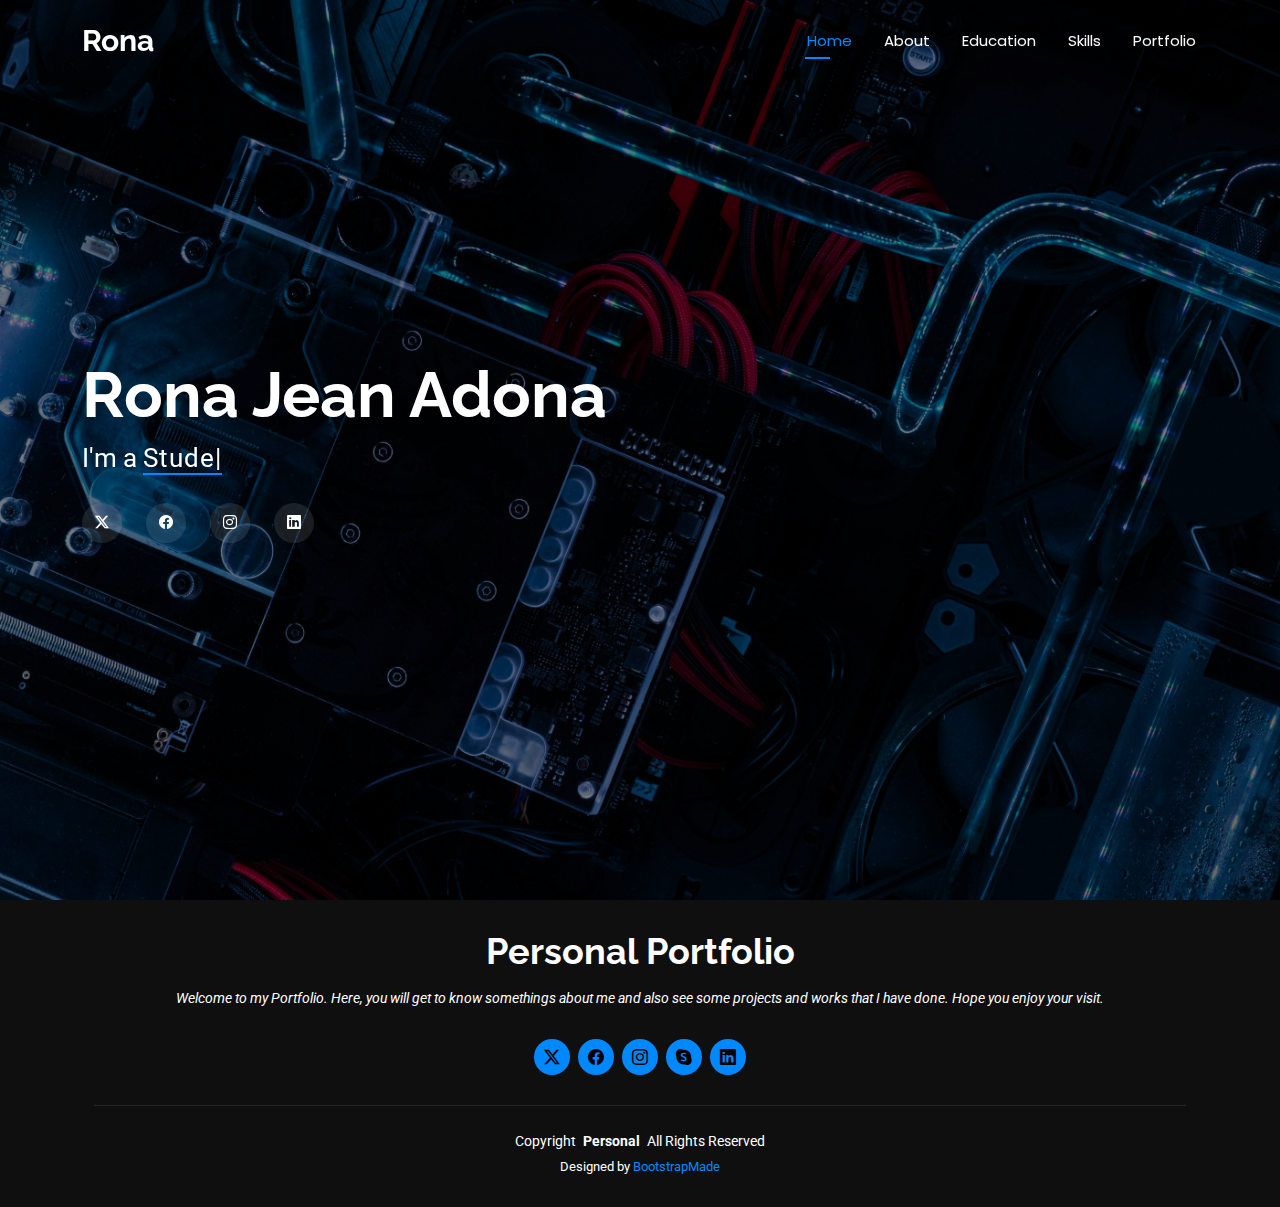
<file: index.html>
<!DOCTYPE html>
<html lang="en">

<head>
  <meta charset="utf-8">
  <meta content="width=device-width, initial-scale=1.0" name="viewport">
  <title>Home</title>
  <meta name="description" content="">
  <meta name="keywords" content="">

  <link href="assets/img/favicon.png" rel="icon">
  <link href="assets/img/apple-touch-icon.png" rel="apple-touch-icon">

  <link href="https://fonts.googleapis.com" rel="preconnect">
  <link href="https://fonts.gstatic.com" rel="preconnect" crossorigin>
  <link href="https://fonts.googleapis.com/css2?family=Roboto:ital,wght@0,100;0,300;0,400;0,500;0,700;0,900;1,100;1,300;1,400;1,500;1,700;1,900&family=Poppins:ital,wght@0,100;0,200;0,300;0,400;0,500;0,600;0,700;0,800;0,900;1,100;1,200;1,300;1,400;1,500;1,600;1,700;1,800;1,900&family=Raleway:ital,wght@0,100;0,200;0,300;0,400;0,500;0,600;0,700;0,800;0,900;1,100;1,200;1,300;1,400;1,500;1,600;1,700;1,800;1,900&display=swap" rel="stylesheet">

  <link href="assets/vendor/bootstrap/css/bootstrap.min.css" rel="stylesheet">
  <link href="assets/vendor/bootstrap-icons/bootstrap-icons.css" rel="stylesheet">
  <link href="assets/vendor/aos/aos.css" rel="stylesheet">
  <link href="assets/vendor/swiper/swiper-bundle.min.css" rel="stylesheet">
  <link href="assets/vendor/glightbox/css/glightbox.min.css" rel="stylesheet">

  <link href="assets/css/main.css" rel="stylesheet">
  <link rel="icon" href='data:image/svg+xml,<svg xmlns="http://www.w3.org/2000/svg" viewBox="0 0 100 100"><text y="0.9em" font-size="90"></text></svg>' />
</head>

<body class="index-page">

  <header id="header" class="header d-flex align-items-center fixed-top">
    <div class="container-fluid container-xl position-relative d-flex align-items-center justify-content-between">

      <a href="index.html" class="logo d-flex align-items-center">
        <h1 class="sitename">Rona</h1>
      </a>

      <nav id="navmenu" class="navmenu">
        <ul>
          <li><a href="index.html" class="active">Home</a></li>
          <li><a href="about.html">About</a></li>
          <li><a href="education.html">Education</a></li>
          <li><a href="skills.html">Skills</a></li>
          <li><a href="portfolio.html">Portfolio</a></li>
        </ul>
        <i class="mobile-nav-toggle d-xl-none bi bi-list"></i>
      </nav>

    </div>
  </header>

  <main class="main">

    <section id="hero" class="hero section dark-background">

      <img src="background.jpg" alt="" data-aos="fade-in">

      <div class="container" data-aos="zoom-out" data-aos-delay="100">
        <h2>Rona Jean Adona</h2>
        <p>I'm a <span class="typed" data-typed-items="Student, Programmer, Developer"></span><span class="typed-cursor typed-cursor--blink"></span></p>
        <div class="social-links">
          <a href="#"><i class="bi bi-twitter-x"></i></a>
          <a href="https://www.facebook.com/ronajean.adona"><i class="bi bi-facebook"></i></a>
          <a href="https://www.instagram.com/rj.adona/?fbclid=IwY2xjawJfidVleHRuA2FlbQIxMAABHlA9VCRFJghNI7fb2NgDRNUbm2JnQyGN48lk41eKQwh4MR1tvygtnK1ASbcU_aem_vdrNeFRU0U6xSxWWxz8TYw"><i class="bi bi-instagram"></i></a>
          <a href="#"><i class="bi bi-linkedin"></i></a>
        </div>
      </div>

    </section>

  </main>

  <footer id="footer" class="footer dark-background">
    <div class="container">
      <h3 class="sitename">Personal Portfolio</h3>
      <p>Welcome to my Portfolio. Here, you will get to know somethings about me and also see 
        some projects and works that I have done. Hope you enjoy your visit.
      </p>
      <div class="social-links d-flex justify-content-center">
        <a href=""><i class="bi bi-twitter-x"></i></a>
        <a href="https://www.facebook.com/ronajean.adona"><i class="bi bi-facebook"></i></a>
          <a href="https://www.instagram.com/rj.adona/?fbclid=IwY2xjawJfidVleHRuA2FlbQIxMAABHlA9VCRFJghNI7fb2NgDRNUbm2JnQyGN48lk41eKQwh4MR1tvygtnK1ASbcU_aem_vdrNeFRU0U6xSxWWxz8TYw"><i class="bi bi-instagram"></i></a>
        <a href=""><i class="bi bi-skype"></i></a>
        <a href=""><i class="bi bi-linkedin"></i></a>
      </div>
      <div class="container">
        <div class="copyright">
          <span>Copyright</span> <strong class="px-1 sitename">Personal</strong> <span>All Rights Reserved</span>
        </div>
        <div class="credits">
          Designed by <a href="https://bootstrapmade.com/">BootstrapMade</a>
        </div>
      </div>
    </div>
  </footer>

  <a href="#" id="scroll-top" class="scroll-top d-flex align-items-center justify-content-center"><i class="bi bi-arrow-up-short"></i></a>

  <div id="preloader"></div>

  <script src="assets/vendor/bootstrap/js/bootstrap.bundle.min.js"></script>
  <script src="assets/vendor/php-email-form/validate.js"></script>
  <script src="assets/vendor/aos/aos.js"></script>
  <script src="assets/vendor/typed.js/typed.umd.js"></script>
  <script src="assets/vendor/purecounter/purecounter_vanilla.js"></script>
  <script src="assets/vendor/waypoints/noframework.waypoints.js"></script>
  <script src="assets/vendor/swiper/swiper-bundle.min.js"></script>
  <script src="assets/vendor/glightbox/js/glightbox.min.js"></script>
  <script src="assets/vendor/imagesloaded/imagesloaded.pkgd.min.js"></script>
  <script src="assets/vendor/isotope-layout/isotope.pkgd.min.js"></script>

  <script src="assets/js/main.js"></script>

</body>

</html>
</file>
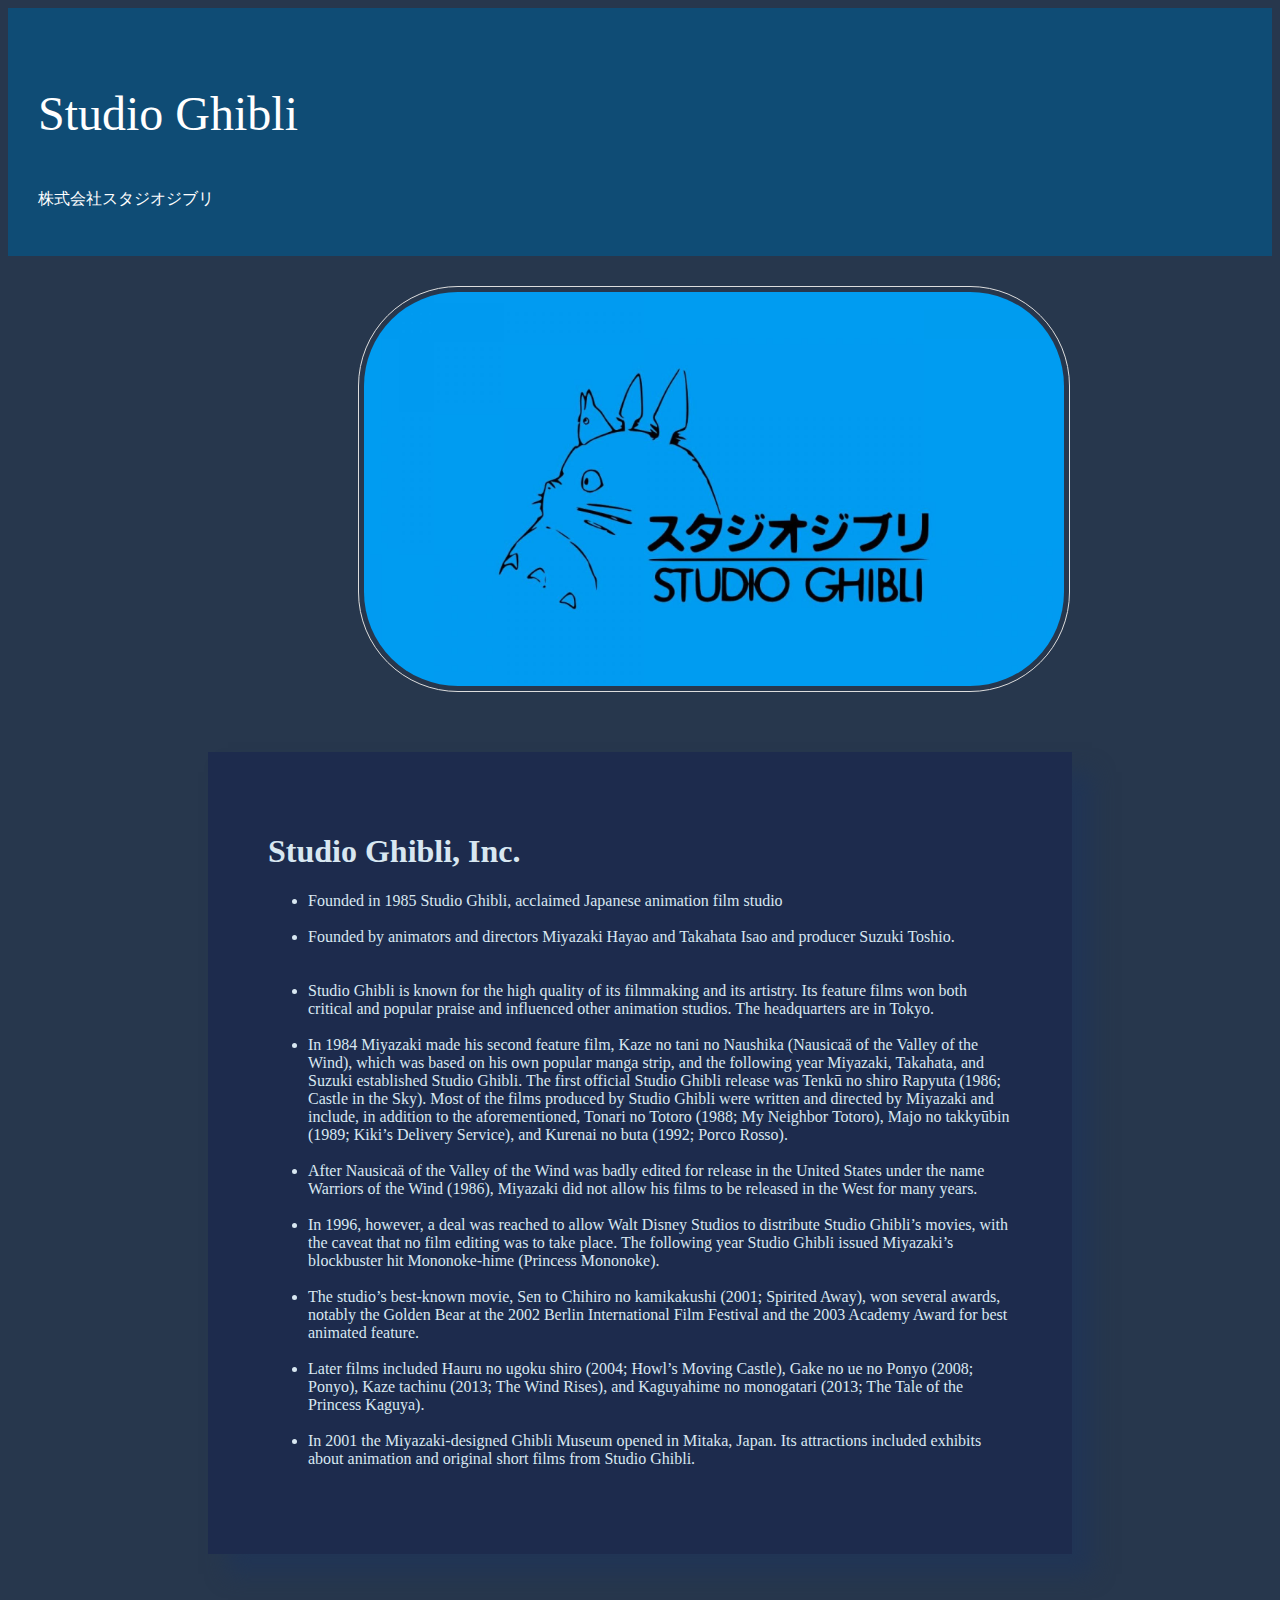
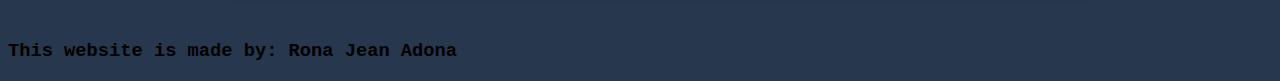
<file: TributePage/index.html>
<html lang="en">
<head>
    <meta charset="UTF-8">
    <meta name="viewport" content="width=device-width, initial-scale=1.0">
    <title>Tribute page</title>
    <link rel="stylesheet" href="style.css"/>
</head>
<body>
    <div class="title">
        <p style="font-size: 300%;">Studio Ghibli</p>
        <p style="font-size: 100%;">株式会社スタジオジブリ</p>
    </div>
   
    <img src="studio-ghibli-logo-background.jpg" alt="studio ghibli" 
    style="width: 700px">

    <div class="body">
        <h1>Studio Ghibli, Inc.</h1>
        <ul>
        <li>Founded in 1985 Studio Ghibli, acclaimed Japanese animation film studio  </li>
            <br>
        <li>Founded by animators and directors Miyazaki Hayao and Takahata Isao and producer Suzuki Toshio.</li>
            <br>
            <br>
        <li>Studio Ghibli is known for the high quality of its filmmaking and its artistry. Its feature films won both critical and popular praise 
            and influenced other animation studios. The headquarters are in Tokyo.</li>
            <br>
        <li>In 1984 Miyazaki made his second feature film, Kaze no tani no Naushika (Nausicaä of the Valley of the Wind), 
            which was based on his own popular manga strip, and the following year Miyazaki, Takahata, and Suzuki established Studio Ghibli. 
            The first official Studio Ghibli release was Tenkū no shiro Rapyuta (1986; Castle in the Sky). 
            Most of the films produced by Studio Ghibli were written and directed by Miyazaki and include, in addition to the aforementioned, 
            Tonari no Totoro (1988; My Neighbor Totoro), Majo no takkyūbin (1989; Kiki’s Delivery Service), and Kurenai no buta (1992; Porco Rosso).</li>
            <br>
        <li>After Nausicaä of the Valley of the Wind was badly edited for release in the United States under the name Warriors of the Wind (1986), 
            Miyazaki did not allow his films to be released in the West for many years.</li>
            <br>
        <li>In 1996, however, a deal was reached to allow Walt Disney Studios to distribute Studio Ghibli’s movies, with the caveat that no film editing was to take place. 
            The following year Studio Ghibli issued Miyazaki’s blockbuster hit Mononoke-hime (Princess Mononoke).</li>
            <br>
        <li>The studio’s best-known movie, Sen to Chihiro no kamikakushi (2001; Spirited Away), won several awards, 
            notably the Golden Bear at the 2002 Berlin International Film Festival and the 2003 Academy Award for best animated feature.</li>
            <br>
        <li>Later films included Hauru no ugoku shiro (2004; Howl’s Moving Castle), Gake no ue no Ponyo (2008; Ponyo), Kaze tachinu (2013; The Wind Rises), 
            and Kaguyahime no monogatari (2013; The Tale of the Princess Kaguya).</li>
            <br>
        <li>In 2001 the Miyazaki-designed Ghibli Museum opened in Mitaka, Japan. 
            Its attractions included exhibits about animation and original short films from Studio Ghibli.</li>
        </ul>
        </p>
    </div>

    <br>
    <h3>This website is made by: Rona Jean Adona</h3>
</body>
</html>
</file>
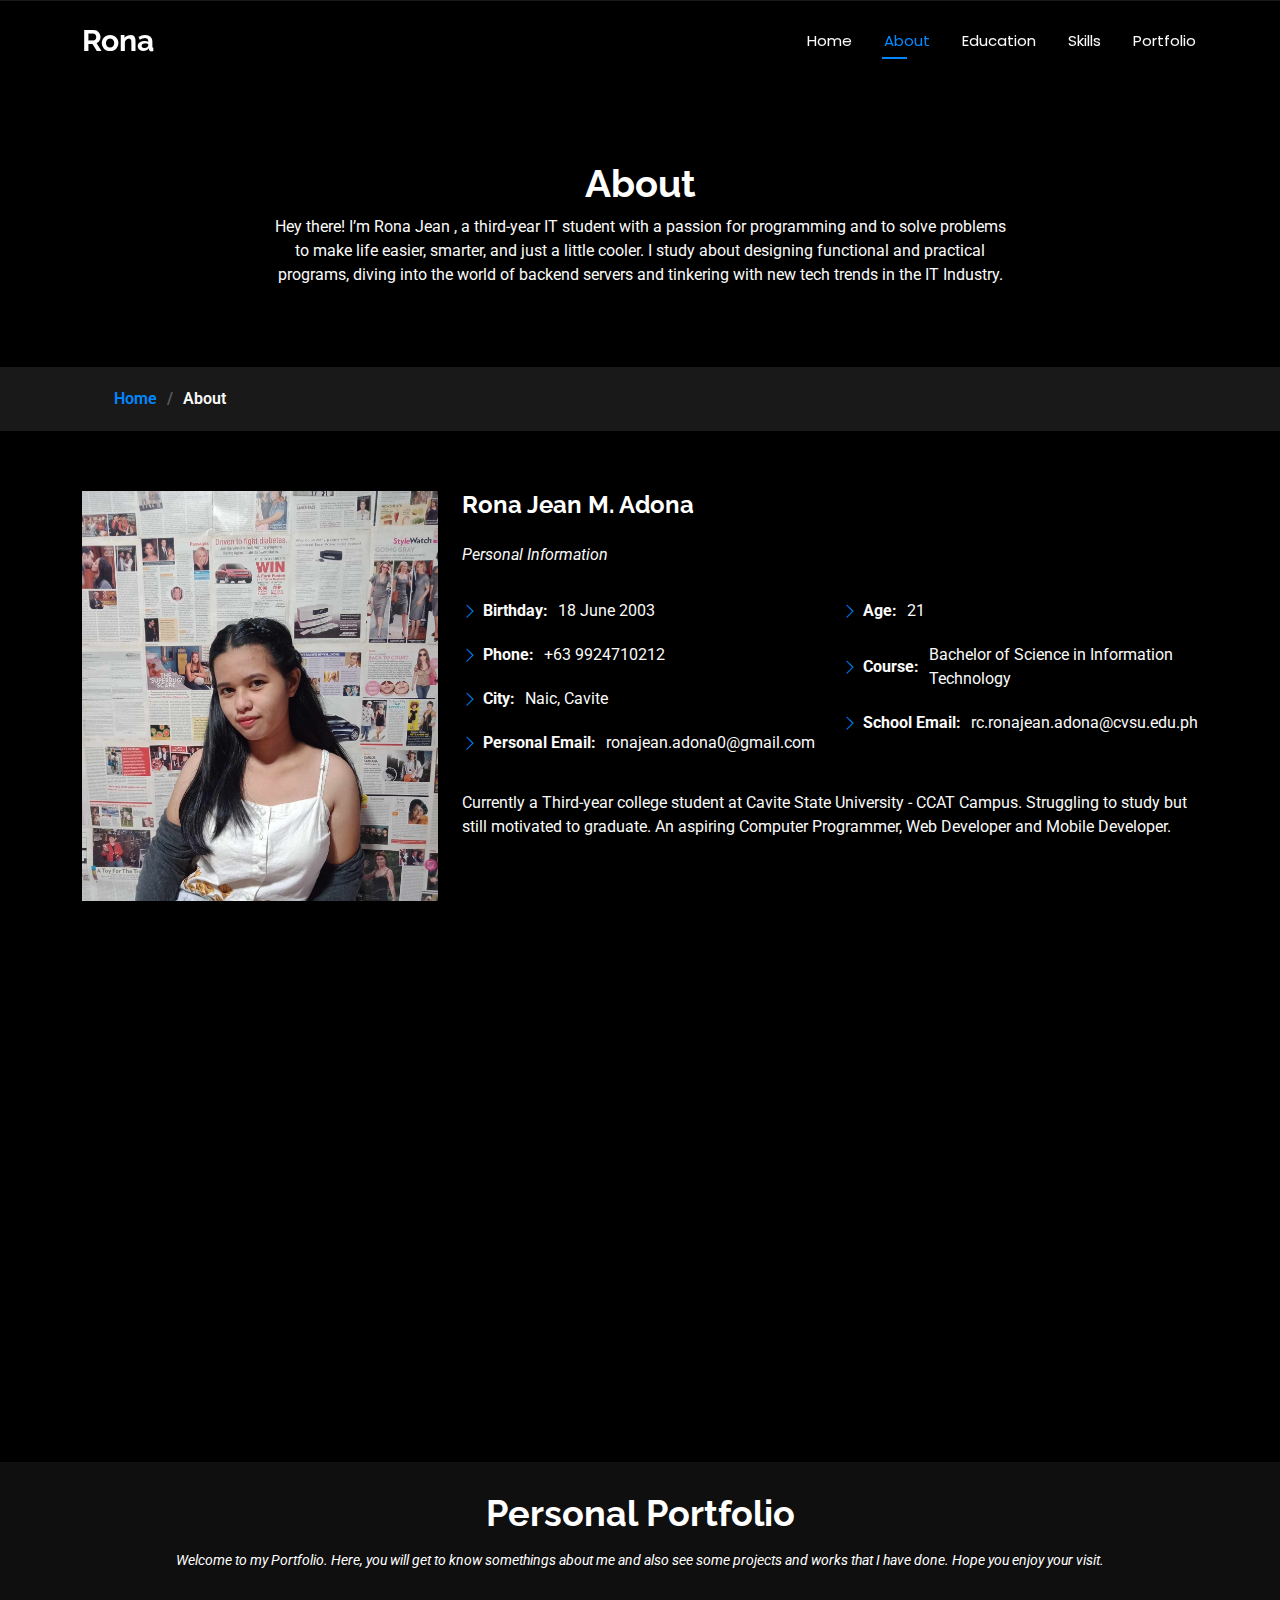
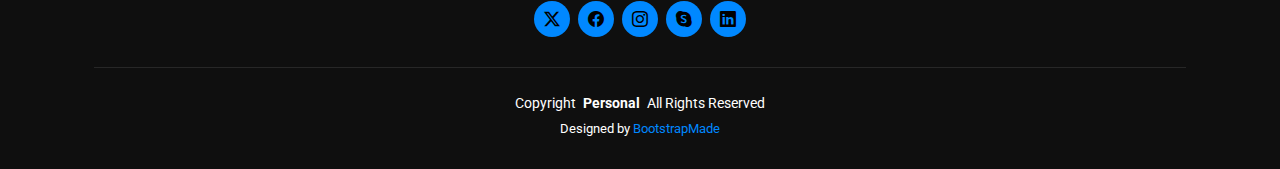
<file: about.html>
<!DOCTYPE html>
<html lang="en">

<head>
  <meta charset="utf-8">
  <meta content="width=device-width, initial-scale=1.0" name="viewport">
  <title>About</title>
  <meta name="description" content="">
  <meta name="keywords" content="">

  <link href="assets/img/favicon.png" rel="icon">
  <link href="assets/img/apple-touch-icon.png" rel="apple-touch-icon">

  <link href="https://fonts.googleapis.com" rel="preconnect">
  <link href="https://fonts.gstatic.com" rel="preconnect" crossorigin>
  <link href="https://fonts.googleapis.com/css2?family=Roboto:ital,wght@0,100;0,300;0,400;0,500;0,700;0,900;1,100;1,300;1,400;1,500;1,700;1,900&family=Poppins:ital,wght@0,100;0,200;0,300;0,400;0,500;0,600;0,700;0,800;0,900;1,100;1,200;1,300;1,400;1,500;1,600;1,700;1,800;1,900&family=Raleway:ital,wght@0,100;0,200;0,300;0,400;0,500;0,600;0,700;0,800;0,900;1,100;1,200;1,300;1,400;1,500;1,600;1,700;1,800;1,900&display=swap" rel="stylesheet">

  <link href="assets/vendor/bootstrap/css/bootstrap.min.css" rel="stylesheet">
  <link href="assets/vendor/bootstrap-icons/bootstrap-icons.css" rel="stylesheet">
  <link href="assets/vendor/aos/aos.css" rel="stylesheet">
  <link href="assets/vendor/swiper/swiper-bundle.min.css" rel="stylesheet">
  <link href="assets/vendor/glightbox/css/glightbox.min.css" rel="stylesheet">

  <link href="assets/css/main.css" rel="stylesheet">
  <link rel="icon" href='data:image/svg+xml,<svg xmlns="http://www.w3.org/2000/svg" viewBox="0 0 100 100"><text y="0.9em" font-size="90"></text></svg>' />
</head>

<body class="about-page">

  <header id="header" class="header d-flex align-items-center fixed-top">
    <div class="container-fluid container-xl position-relative d-flex align-items-center justify-content-between">

      <a href="index.html" class="logo d-flex align-items-center">
        <h1 class="sitename">Rona</h1>
      </a>

      <nav id="navmenu" class="navmenu">
        <ul>
          <li><a href="index.html">Home</a></li>
          <li><a href="about.html" class="active">About</a></li>
          <li><a href="education.html">Education</a></li>
          <li><a href="skills.html">Skills</a></li>
          <li><a href="portfolio.html">Portfolio</a></li>
        </ul>
        <i class="mobile-nav-toggle d-xl-none bi bi-list"></i>
      </nav>

    </div>
  </header>

  <main class="main">

    <div class="page-title" data-aos="fade">
      <div class="heading">
        <div class="container">
          <div class="row d-flex justify-content-center text-center">
            <div class="col-lg-8">
              <h1>About</h1>
              <p class="mb-0">Hey there! I’m Rona Jean , 
                a third-year IT student with a passion for programming and to solve problems to make life easier, smarter, 
                and just a little cooler. I study about designing functional and practical programs, diving into the world 
                of backend servers and tinkering with new tech trends in the IT Industry.</p>
            </div>
          </div>
        </div>
      </div>
      <nav class="breadcrumbs">
        <div class="container">
          <ol>
            <li><a href="index.html">Home</a></li>
            <li class="current">About</li>
          </ol>
        </div>
      </nav>
    </div>

    <section id="about" class="about section">

      <div class="container" data-aos="fade-up" data-aos-delay="100">

        <div class="row gy-4 justify-content-center">
          <div class="col-lg-4">
            <img src="rona.jpg" class="img-fluid" alt="">
          </div>
          <div class="col-lg-8 content">
            <h2>Rona Jean M. Adona</h2>
            <p class="fst-italic py-3">
              Personal Information
            </p>
            <div class="row">
              <div class="col-lg-6">
                <ul>
                  <li><i class="bi bi-chevron-right"></i> <strong>Birthday:</strong> <span>18 June 2003</span></li>
                  <li><i class="bi bi-chevron-right"></i> <strong>Phone:</strong> <span>+63 9924710212</span></li>
                  <li><i class="bi bi-chevron-right"></i> <strong>City:</strong> <span>Naic, Cavite</span></li>
                  <li><i class="bi bi-chevron-right"></i> <strong>Personal Email:</strong> <span>ronajean.adona0@gmail.com</span></li>
                </ul>
              </div>
              <div class="col-lg-6">
                <ul>
                  <li><i class="bi bi-chevron-right"></i> <strong>Age:</strong> <span>21</span></li>
                  <li><i class="bi bi-chevron-right"></i> <strong>Course:</strong> <span>Bachelor of Science in Information Technology</span></li>
                  <li><i class="bi bi-chevron-right"></i> <strong>School Email:</strong> <span>rc.ronajean.adona@cvsu.edu.ph</span></li>
                </ul>
              </div>
            </div>
            <p class="py-3">
              Currently a Third-year college student at Cavite State University - CCAT Campus. Struggling to study 
              but still motivated to graduate. An aspiring Computer Programmer, Web Developer and Mobile Developer.
            </p>
          </div>
        </div>

      </div>

    </section>

    </section>

    <section id="interests" class="interests section">

      <div class="container section-title" data-aos="fade-up">
        <h2>Features</h2>
        <div><span>I'm</span> <span class="description-title">interested in</span></div>
      </div>

      <div class="container">

        <div class="row gy-4">

          <div class="col-lg-3 col-md-4" data-aos="fade-up" data-aos-delay="100">
            <div class="features-item">
              <i class="bi bi-eye" style="color: #ffbb2c;"></i>
              <h3><a href="" class="stretched-link">Movies</a></h3>
            </div>
          </div>

          <div class="col-lg-3 col-md-4" data-aos="fade-up" data-aos-delay="200">
            <div class="features-item">
              <i class="bi bi-infinity" style="color: #5578ff;"></i>
              <h3><a href="" class="stretched-link">Writing</a></h3>
            </div>
          </div>

          <div class="col-lg-3 col-md-4" data-aos="fade-up" data-aos-delay="300">
            <div class="features-item">
              <i class="bi bi-mortarboard" style="color: #e80368;"></i>
              <h3><a href="" class="stretched-link">Graduating</a></h3>
            </div>
          </div>

          <div class="col-lg-3 col-md-4" data-aos="fade-up" data-aos-delay="400">
            <div class="features-item">
              <i class="bi bi-nut" style="color: #e361ff;"></i>
              <h3><a href="" class="stretched-link">Programming</a></h3>
            </div>
          </div>

          <div class="col-lg-3 col-md-4" data-aos="fade-up" data-aos-delay="500">
            <div class="features-item">
              <i class="bi bi-shuffle" style="color: #47aeff;"></i>
              <h3><a href="" class="stretched-link">TikTok</a></h3>
            </div>
          </div>

          <div class="col-lg-3 col-md-4" data-aos="fade-up" data-aos-delay="600">
            <div class="features-item">
              <i class="bi bi-star" style="color: #ffa76e;"></i>
              <h3><a href="" class="stretched-link">Art</a></h3>
            </div>
          </div>

          <div class="col-lg-3 col-md-4" data-aos="fade-up" data-aos-delay="700">
            <div class="features-item">
              <i class="bi bi-x-diamond" style="color: #11dbcf;"></i>
              <h3><a href="" class="stretched-link">Foreign Language</a></h3>
            </div>
          </div>
          <div class="col-lg-3 col-md-4" data-aos="fade-up" data-aos-delay="800">
            <div class="features-item">
              <i class="bi bi-camera-video" style="color: #4233ff;"></i>
              <h3><a href="" class="stretched-link">Photography</a></h3>
            </div>
          </div>

          <div class="col-lg-3 col-md-4" data-aos="fade-up" data-aos-delay="900">
            <div class="features-item">
              <i class="bi bi-command" style="color: #b2904f;"></i>
              <h3><a href="" class="stretched-link">Culture</a></h3>
            </div>
          </div>

          <div class="col-lg-3 col-md-4" data-aos="fade-up" data-aos-delay="1000">
            <div class="features-item">
              <i class="bi bi-dribbble" style="color: #b20969;"></i>
              <h3><a href="" class="stretched-link">Archery</a></h3>
            </div>
          </div>

          <div class="col-lg-3 col-md-4" data-aos="fade-up" data-aos-delay="1100">
            <div class="features-item">
              <i class="bi bi-activity" style="color: #ff5828;"></i>
              <h3><a href="" class="stretched-link">Poetry</a></h3>
            </div>
          </div>

          <div class="col-lg-3 col-md-4" data-aos="fade-up" data-aos-delay="1200">
            <div class="features-item">
              <i class="bi bi-brightness-high" style="color: #29cc61;"></i>
              <h3><a href="" class="stretched-link">Learning</a></h3>
            </div>
          </div>

        </div>

      </div>

    </section>

  </main>

  <footer id="footer" class="footer dark-background">
    <div class="container">
      <h3 class="sitename">Personal Portfolio</h3>
      <p>Welcome to my Portfolio. Here, you will get to know somethings about me and also see 
        some projects and works that I have done. Hope you enjoy your visit.
      </p>
      <div class="social-links d-flex justify-content-center">
        <a href=""><i class="bi bi-twitter-x"></i></a>
        <a href="https://www.facebook.com/ronajean.adona"><i class="bi bi-facebook"></i></a>
          <a href="https://www.instagram.com/rj.adona/?fbclid=IwY2xjawJfidVleHRuA2FlbQIxMAABHlA9VCRFJghNI7fb2NgDRNUbm2JnQyGN48lk41eKQwh4MR1tvygtnK1ASbcU_aem_vdrNeFRU0U6xSxWWxz8TYw"><i class="bi bi-instagram"></i></a>
        <a href=""><i class="bi bi-skype"></i></a>
        <a href=""><i class="bi bi-linkedin"></i></a>
      </div>
      <div class="container">
        <div class="copyright">
          <span>Copyright</span> <strong class="px-1 sitename">Personal</strong> <span>All Rights Reserved</span>
        </div>
        <div class="credits">
          Designed by <a href="https://bootstrapmade.com/">BootstrapMade</a>
        </div>
      </div>
    </div>
  </footer>

  <a href="#" id="scroll-top" class="scroll-top d-flex align-items-center justify-content-center"><i class="bi bi-arrow-up-short"></i></a>

  <div id="preloader"></div>

  <script src="assets/vendor/bootstrap/js/bootstrap.bundle.min.js"></script>
  <script src="assets/vendor/php-email-form/validate.js"></script>
  <script src="assets/vendor/aos/aos.js"></script>
  <script src="assets/vendor/typed.js/typed.umd.js"></script>
  <script src="assets/vendor/purecounter/purecounter_vanilla.js"></script>
  <script src="assets/vendor/waypoints/noframework.waypoints.js"></script>
  <script src="assets/vendor/swiper/swiper-bundle.min.js"></script>
  <script src="assets/vendor/glightbox/js/glightbox.min.js"></script>
  <script src="assets/vendor/imagesloaded/imagesloaded.pkgd.min.js"></script>
  <script src="assets/vendor/isotope-layout/isotope.pkgd.min.js"></script>

  <script src="assets/js/main.js"></script>

</body>

</html>
</file>
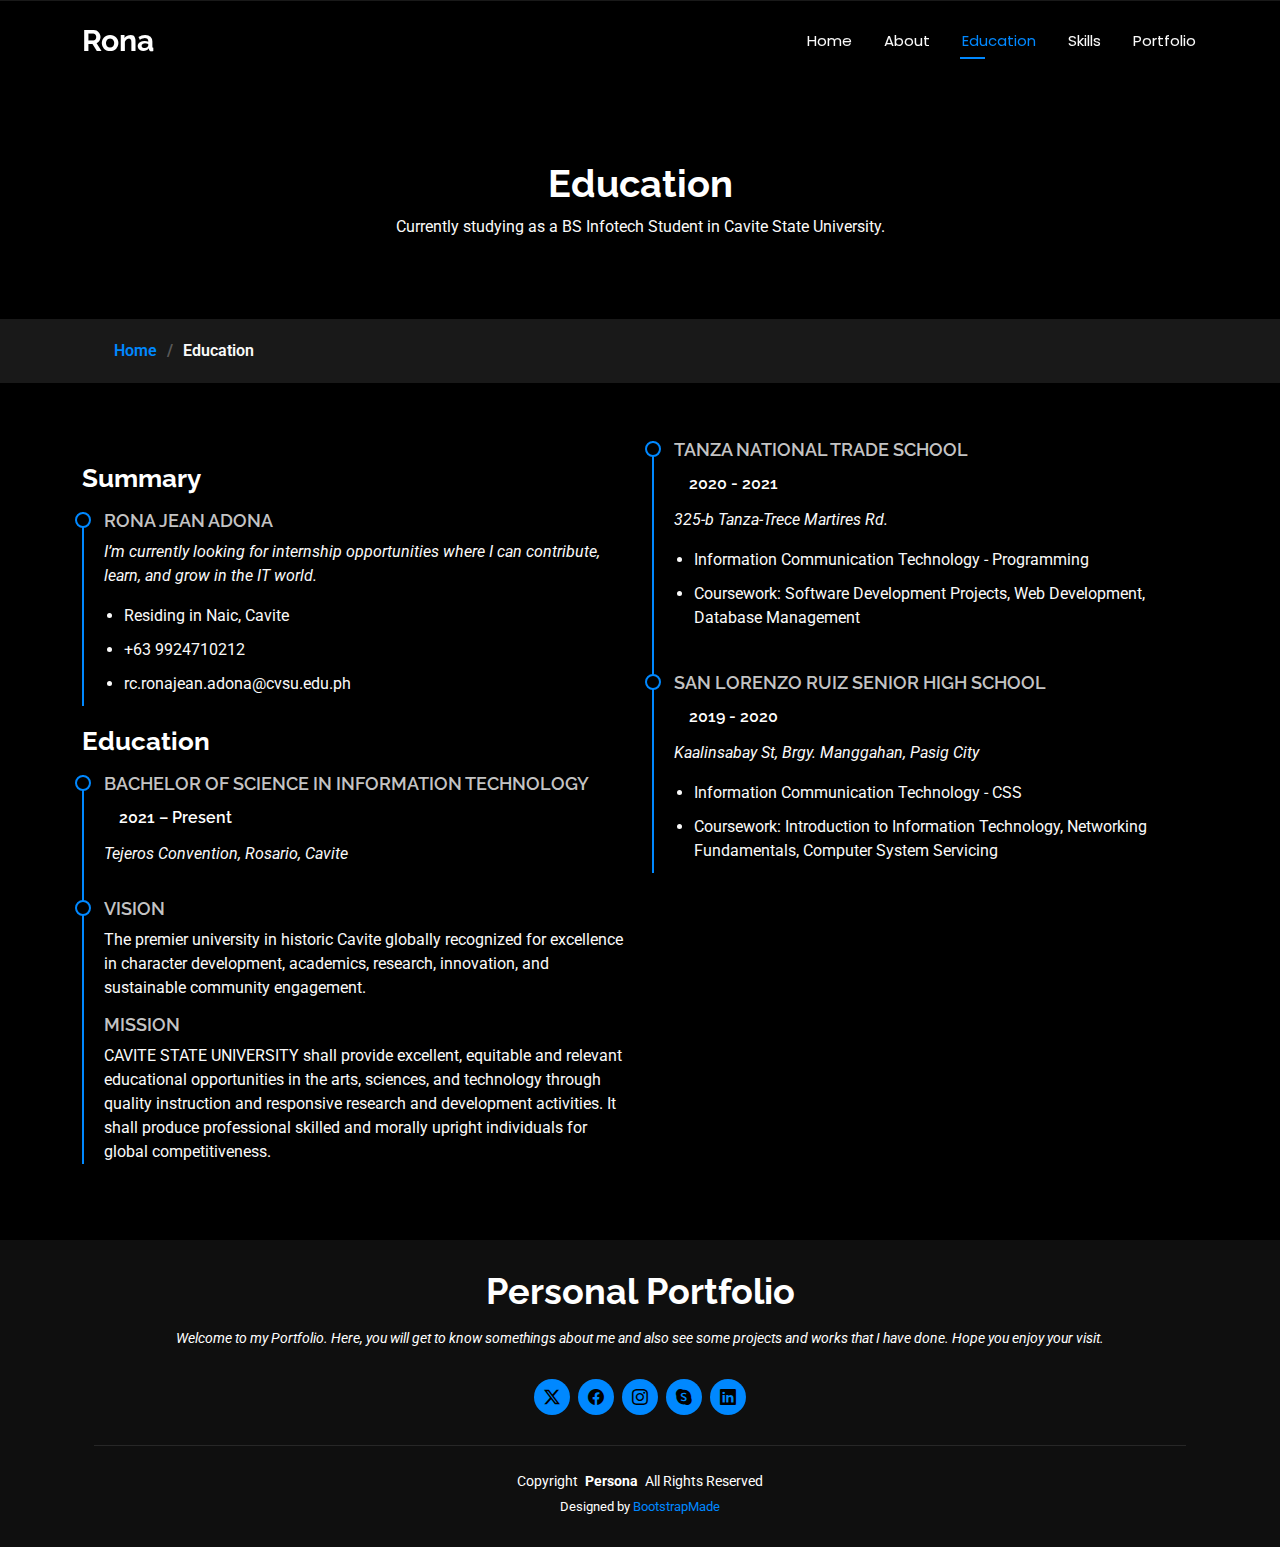
<file: education.html>
<!DOCTYPE html>
<html lang="en">

<head>
  <meta charset="utf-8">
  <meta content="width=device-width, initial-scale=1.0" name="viewport">
  <title>Education</title>
  <meta name="description" content="">
  <meta name="keywords" content="">

  <link href="assets/img/favicon.png" rel="icon">
  <link href="assets/img/apple-touch-icon.png" rel="apple-touch-icon">

  <link href="https://fonts.googleapis.com" rel="preconnect">
  <link href="https://fonts.gstatic.com" rel="preconnect" crossorigin>
  <link href="https://fonts.googleapis.com/css2?family=Roboto:ital,wght@0,100;0,300;0,400;0,500;0,700;0,900;1,100;1,300;1,400;1,500;1,700;1,900&family=Poppins:ital,wght@0,100;0,200;0,300;0,400;0,500;0,600;0,700;0,800;0,900;1,100;1,200;1,300;1,400;1,500;1,600;1,700;1,800;1,900&family=Raleway:ital,wght@0,100;0,200;0,300;0,400;0,500;0,600;0,700;0,800;0,900;1,100;1,200;1,300;1,400;1,500;1,600;1,700;1,800;1,900&display=swap" rel="stylesheet">

  <link href="assets/vendor/bootstrap/css/bootstrap.min.css" rel="stylesheet">
  <link href="assets/vendor/bootstrap-icons/bootstrap-icons.css" rel="stylesheet">
  <link href="assets/vendor/aos/aos.css" rel="stylesheet">
  <link href="assets/vendor/swiper/swiper-bundle.min.css" rel="stylesheet">
  <link href="assets/vendor/glightbox/css/glightbox.min.css" rel="stylesheet">

  <link href="assets/css/main.css" rel="stylesheet">
  <link rel="icon" href='data:image/svg+xml,<svg xmlns="http://www.w3.org/2000/svg" viewBox="0 0 100 100"><text y="0.9em" font-size="90"></text></svg>' />

</head>

<body class="resume-page">

  <header id="header" class="header d-flex align-items-center fixed-top">
    <div class="container-fluid container-xl position-relative d-flex align-items-center justify-content-between">

      <a href="index.html" class="logo d-flex align-items-center">
        <h1 class="sitename">Rona</h1>
      </a>

      <nav id="navmenu" class="navmenu">
        <ul>
          <li><a href="index.html">Home</a></li>
          <li><a href="about.html">About</a></li>
          <li><a href="education.html" class="active">Education</a></li>
          <li><a href="skills.html">Skills</a></li>
          <li><a href="portfolio.html">Portfolio</a></li>
        </ul>
        <i class="mobile-nav-toggle d-xl-none bi bi-list"></i>
      </nav>

    </div>
  </header>

  <main class="main">

    <div class="page-title" data-aos="fade">
      <div class="heading">
        <div class="container">
          <div class="row d-flex justify-content-center text-center">
            <div class="col-lg-8">
              <h1>Education</h1>
              <p class="mb-0">Currently studying as a BS Infotech Student in Cavite State University.</p>
            </div>
          </div>
        </div>
      </div>
      <nav class="breadcrumbs">
        <div class="container">
          <ol>
            <li><a href="index.html">Home</a></li>
            <li class="current">Education</li>
          </ol>
        </div>
      </nav>
    </div>

    <section id="resume" class="resume section">

      <div class="container">

        <div class="row">

          <div class="col-lg-6" data-aos="fade-up" data-aos-delay="100">
            <h3 class="resume-title">Summary</h3>

            <div class="resume-item pb-0">
              <h4>Rona Jean Adona</h4>
              <p><em>I’m currently looking for internship opportunities where I can contribute, learn, and grow in the IT world.</em></p>
              <ul>
                <li>Residing in Naic, Cavite</li>
                <li>+63 9924710212</li>
                <li>rc.ronajean.adona@cvsu.edu.ph</li>
              </ul>
            </div>

            <h3 class="resume-title">Education</h3>
            <div class="resume-item">
              <h4>Bachelor of Science in Information Technology</h4>
              <h5>2021 – Present</h5>
              <p><em>Tejeros Convention, Rosario, Cavite</em></p>
            </div>

            <div class="resume-item">
              <h4>Vision</h4>
              <p>The premier university in historic Cavite globally recognized for excellence in character development, 
                academics, research, innovation, and sustainable community engagement.</p>
              <h4>Mission</h4>
              <p>CAVITE STATE UNIVERSITY shall provide excellent, equitable and relevant educational opportunities in the arts, 
                sciences, and technology through quality instruction and responsive research and development activities. 
                It shall produce professional skilled and morally upright individuals for global competitiveness.</p>
            </div>

          </div>

          <div class="col-lg-6" data-aos="fade-up" data-aos-delay="200">
            
            <div class="resume-item">
              <h4>Tanza National Trade School</h4>
              <h5>2020 - 2021</h5>
              <p><em>325-b Tanza-Trece Martires Rd.</em></p>
              <ul>
                <li>Information Communication Technology - Programming</li>
                <li>Coursework: Software Development Projects, Web Development, Database Management</li>
              </ul>
            </div>

            <div class="resume-item">
              <h4>San Lorenzo Ruiz Senior High School</h4>
              <h5>2019 - 2020</h5>
              <p><em>Kaalinsabay St, Brgy. Manggahan, Pasig City</em></p>
              <ul>
                <li>Information Communication Technology - CSS</li>
                <li>Coursework: Introduction to Information Technology, Networking Fundamentals, Computer System Servicing</li>
              </ul>
            </div>

          </div>

        </div>

      </div>

    </section>

  </main>

  <footer id="footer" class="footer dark-background">
    <div class="container">
      <h3 class="sitename">Personal Portfolio</h3>
      <p>Welcome to my Portfolio. Here, you will get to know somethings about me and also see 
        some projects and works that I have done. Hope you enjoy your visit.
      </p>
      <div class="social-links d-flex justify-content-center">
        <a href=""><i class="bi bi-twitter-x"></i></a>
        <a href="https://www.facebook.com/ronajean.adona"><i class="bi bi-facebook"></i></a>
          <a href="https://www.instagram.com/rj.adona/?fbclid=IwY2xjawJfidVleHRuA2FlbQIxMAABHlA9VCRFJghNI7fb2NgDRNUbm2JnQyGN48lk41eKQwh4MR1tvygtnK1ASbcU_aem_vdrNeFRU0U6xSxWWxz8TYw"><i class="bi bi-instagram"></i></a>
        <a href=""><i class="bi bi-skype"></i></a>
        <a href=""><i class="bi bi-linkedin"></i></a>
      </div>
      <div class="container">
        <div class="copyright">
          <span>Copyright</span> <strong class="px-1 sitename">Persona</strong> <span>All Rights Reserved</span>
        </div>
        <div class="credits">

          Designed by <a href="https://bootstrapmade.com/">BootstrapMade</a>
        </div>
      </div>
    </div>
  </footer>

  <a href="#" id="scroll-top" class="scroll-top d-flex align-items-center justify-content-center"><i class="bi bi-arrow-up-short"></i></a>

  <div id="preloader"></div>

  <script src="assets/vendor/bootstrap/js/bootstrap.bundle.min.js"></script>
  <script src="assets/vendor/php-email-form/validate.js"></script>
  <script src="assets/vendor/aos/aos.js"></script>
  <script src="assets/vendor/typed.js/typed.umd.js"></script>
  <script src="assets/vendor/purecounter/purecounter_vanilla.js"></script>
  <script src="assets/vendor/waypoints/noframework.waypoints.js"></script>
  <script src="assets/vendor/swiper/swiper-bundle.min.js"></script>
  <script src="assets/vendor/glightbox/js/glightbox.min.js"></script>
  <script src="assets/vendor/imagesloaded/imagesloaded.pkgd.min.js"></script>
  <script src="assets/vendor/isotope-layout/isotope.pkgd.min.js"></script>

  <script src="assets/js/main.js"></script>

</body>

</html>
</file>
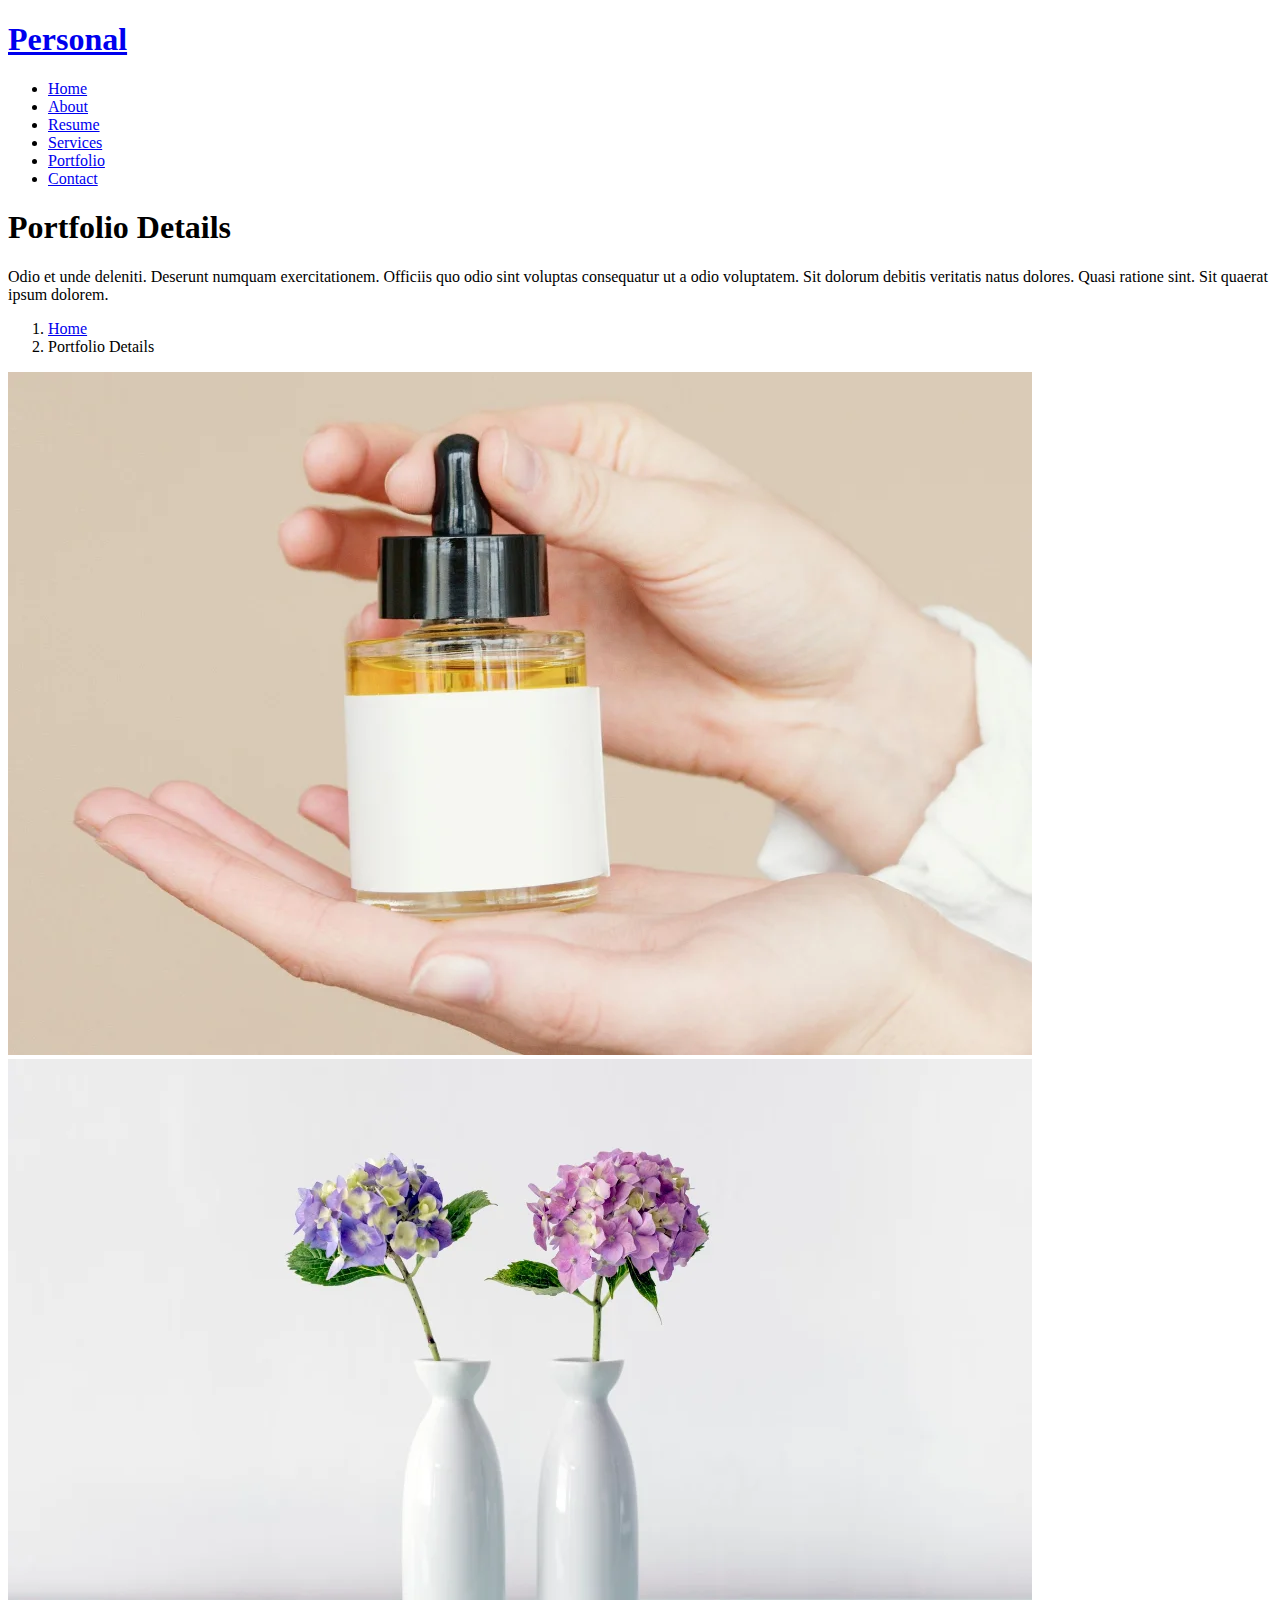
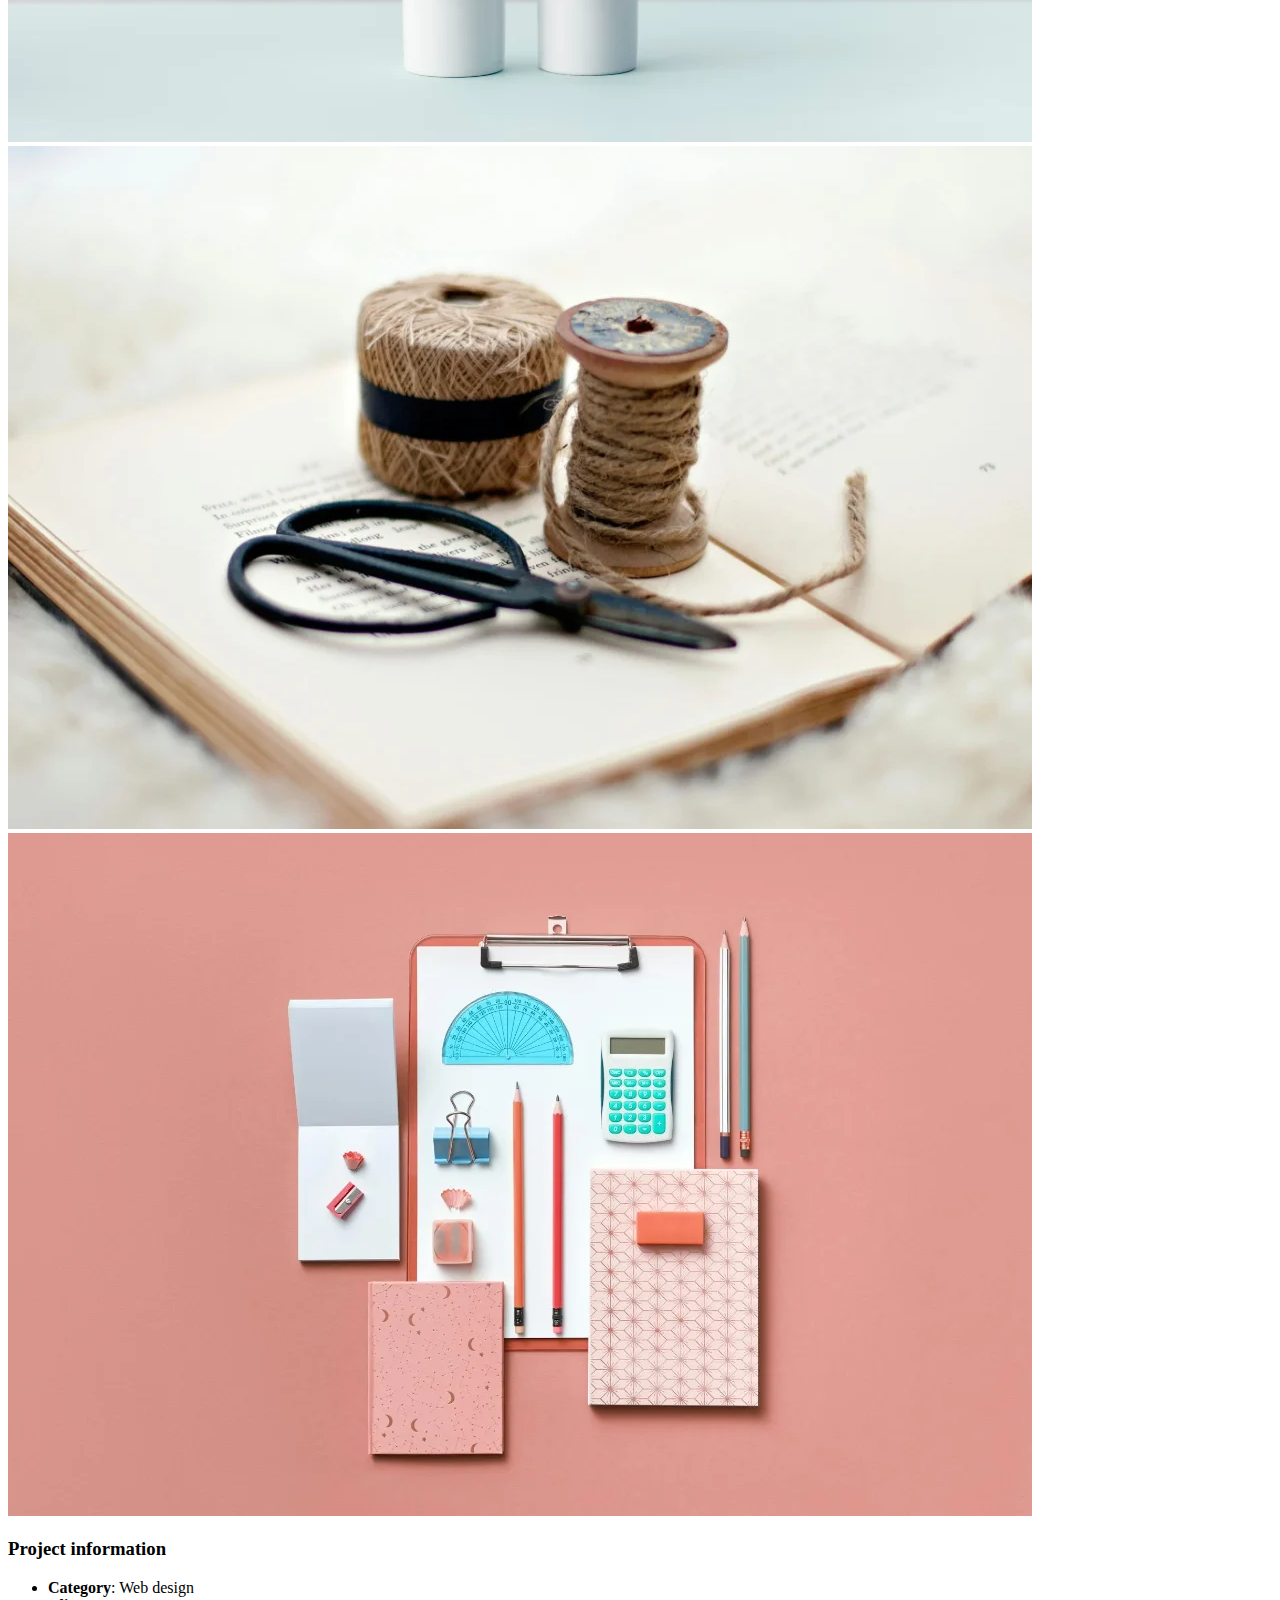
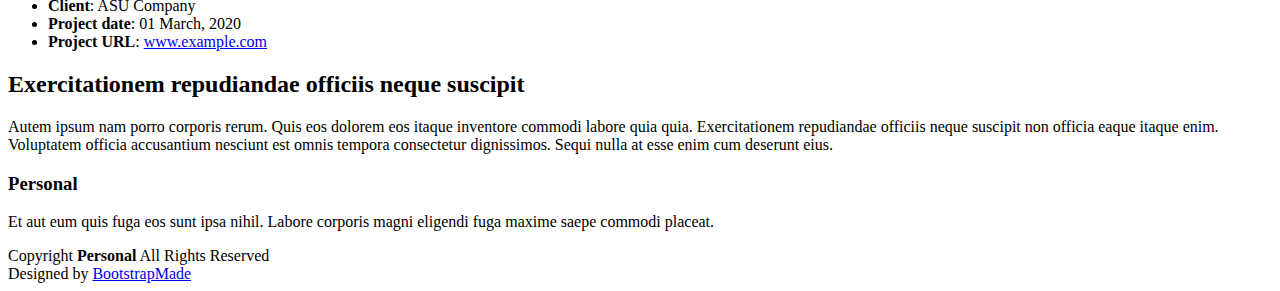
<file: portfolio-details.html>
<!DOCTYPE html>
<html lang="en">

<head>

</head>

<body class="portfolio-details-page">

  <header id="header" class="header d-flex align-items-center fixed-top">
    <div class="container-fluid container-xl position-relative d-flex align-items-center justify-content-between">

      <a href="index.html" class="logo d-flex align-items-center">
        <!-- Uncomment the line below if you also wish to use an image logo -->
        <!-- <img src="assets/img/logo.webp" alt=""> -->
        <h1 class="sitename">Personal</h1>
      </a>

      <nav id="navmenu" class="navmenu">
        <ul>
          <li><a href="index.html">Home</a></li>
          <li><a href="about.html">About</a></li>
          <li><a href="resume.html">Resume</a></li>
          <li><a href="services.html">Services</a></li>
          <li><a href="portfolio.html">Portfolio</a></li>

          <li><a href="contact.html">Contact</a></li>
        </ul>
        <i class="mobile-nav-toggle d-xl-none bi bi-list"></i>
      </nav>

    </div>
  </header>

  <main class="main">

    <!-- Page Title -->
    <div class="page-title" data-aos="fade">
      <div class="heading">
        <div class="container">
          <div class="row d-flex justify-content-center text-center">
            <div class="col-lg-8">
              <h1>Portfolio Details</h1>
              <p class="mb-0">Odio et unde deleniti. Deserunt numquam exercitationem. Officiis quo odio sint voluptas consequatur ut a odio voluptatem. Sit dolorum debitis veritatis natus dolores. Quasi ratione sint. Sit quaerat ipsum dolorem.</p>
            </div>
          </div>
        </div>
      </div>
      <nav class="breadcrumbs">
        <div class="container">
          <ol>
            <li><a href="index.html">Home</a></li>
            <li class="current">Portfolio Details</li>
          </ol>
        </div>
      </nav>
    </div><!-- End Page Title -->

    <!-- Portfolio Details Section -->
    <section id="portfolio-details" class="portfolio-details section">

      <div class="container" data-aos="fade-up" data-aos-delay="100">

        <div class="row gy-4">

          <div class="col-lg-8">
            <div class="portfolio-details-slider swiper init-swiper">

              <script type="application/json" class="swiper-config">
                {
                  "loop": true,
                  "speed": 600,
                  "autoplay": {
                    "delay": 5000
                  },
                  "slidesPerView": "auto",
                  "pagination": {
                    "el": ".swiper-pagination",
                    "type": "bullets",
                    "clickable": true
                  }
                }
              </script>

              <div class="swiper-wrapper align-items-center">

                <div class="swiper-slide">
                  <img src="assets/img/portfolio/portfolio-1.webp" alt="">
                </div>

                <div class="swiper-slide">
                  <img src="assets/img/portfolio/portfolio-10.webp" alt="">
                </div>

                <div class="swiper-slide">
                  <img src="assets/img/portfolio/portfolio-7.webp" alt="">
                </div>

                <div class="swiper-slide">
                  <img src="assets/img/portfolio/portfolio-4.webp" alt="">
                </div>

              </div>
              <div class="swiper-pagination"></div>
            </div>
          </div>

          <div class="col-lg-4">
            <div class="portfolio-info" data-aos="fade-up" data-aos-delay="200">
              <h3>Project information</h3>
              <ul>
                <li><strong>Category</strong>: Web design</li>
                <li><strong>Client</strong>: ASU Company</li>
                <li><strong>Project date</strong>: 01 March, 2020</li>
                <li><strong>Project URL</strong>: <a href="#">www.example.com</a></li>
              </ul>
            </div>
            <div class="portfolio-description" data-aos="fade-up" data-aos-delay="300">
              <h2>Exercitationem repudiandae officiis neque suscipit</h2>
              <p>
                Autem ipsum nam porro corporis rerum. Quis eos dolorem eos itaque inventore commodi labore quia quia. Exercitationem repudiandae officiis neque suscipit non officia eaque itaque enim. Voluptatem officia accusantium nesciunt est omnis tempora consectetur dignissimos. Sequi nulla at esse enim cum deserunt eius.
              </p>
            </div>
          </div>

        </div>

      </div>

    </section>
  </main>

  <footer id="footer" class="footer dark-background">
    <div class="container">
      <h3 class="sitename">Personal</h3>
      <p>Et aut eum quis fuga eos sunt ipsa nihil. Labore corporis magni eligendi fuga maxime saepe commodi placeat.</p>
      <div class="social-links d-flex justify-content-center">
        <a href=""><i class="bi bi-twitter-x"></i></a>
        <a href=""><i class="bi bi-facebook"></i></a>
        <a href=""><i class="bi bi-instagram"></i></a>
        <a href=""><i class="bi bi-skype"></i></a>
        <a href=""><i class="bi bi-linkedin"></i></a>
      </div>
      <div class="container">
        <div class="copyright">
          <span>Copyright</span> <strong class="px-1 sitename">Personal</strong> <span>All Rights Reserved</span>
        </div>
        <div class="credits">
          <!-- All the links in the footer should remain intact. -->
          <!-- You can delete the links only if you've purchased the pro version. -->
          <!-- Licensing information: https://bootstrapmade.com/license/ -->
          <!-- Purchase the pro version with working PHP/AJAX contact form: [buy-url] -->
          Designed by <a href="https://bootstrapmade.com/">BootstrapMade</a>
        </div>
      </div>
    </div>
  </footer>

  <!-- Scroll Top -->
  <a href="#" id="scroll-top" class="scroll-top d-flex align-items-center justify-content-center"><i class="bi bi-arrow-up-short"></i></a>

  <!-- Preloader -->
  <div id="preloader"></div>

  <!-- Vendor JS Files -->
  <script src="assets/vendor/bootstrap/js/bootstrap.bundle.min.js"></script>
  <script src="assets/vendor/php-email-form/validate.js"></script>
  <script src="assets/vendor/aos/aos.js"></script>
  <script src="assets/vendor/typed.js/typed.umd.js"></script>
  <script src="assets/vendor/purecounter/purecounter_vanilla.js"></script>
  <script src="assets/vendor/waypoints/noframework.waypoints.js"></script>
  <script src="assets/vendor/swiper/swiper-bundle.min.js"></script>
  <script src="assets/vendor/glightbox/js/glightbox.min.js"></script>
  <script src="assets/vendor/imagesloaded/imagesloaded.pkgd.min.js"></script>
  <script src="assets/vendor/isotope-layout/isotope.pkgd.min.js"></script>

  <!-- Main JS File -->
  <script src="assets/js/main.js"></script>

</body>

</html>
</file>
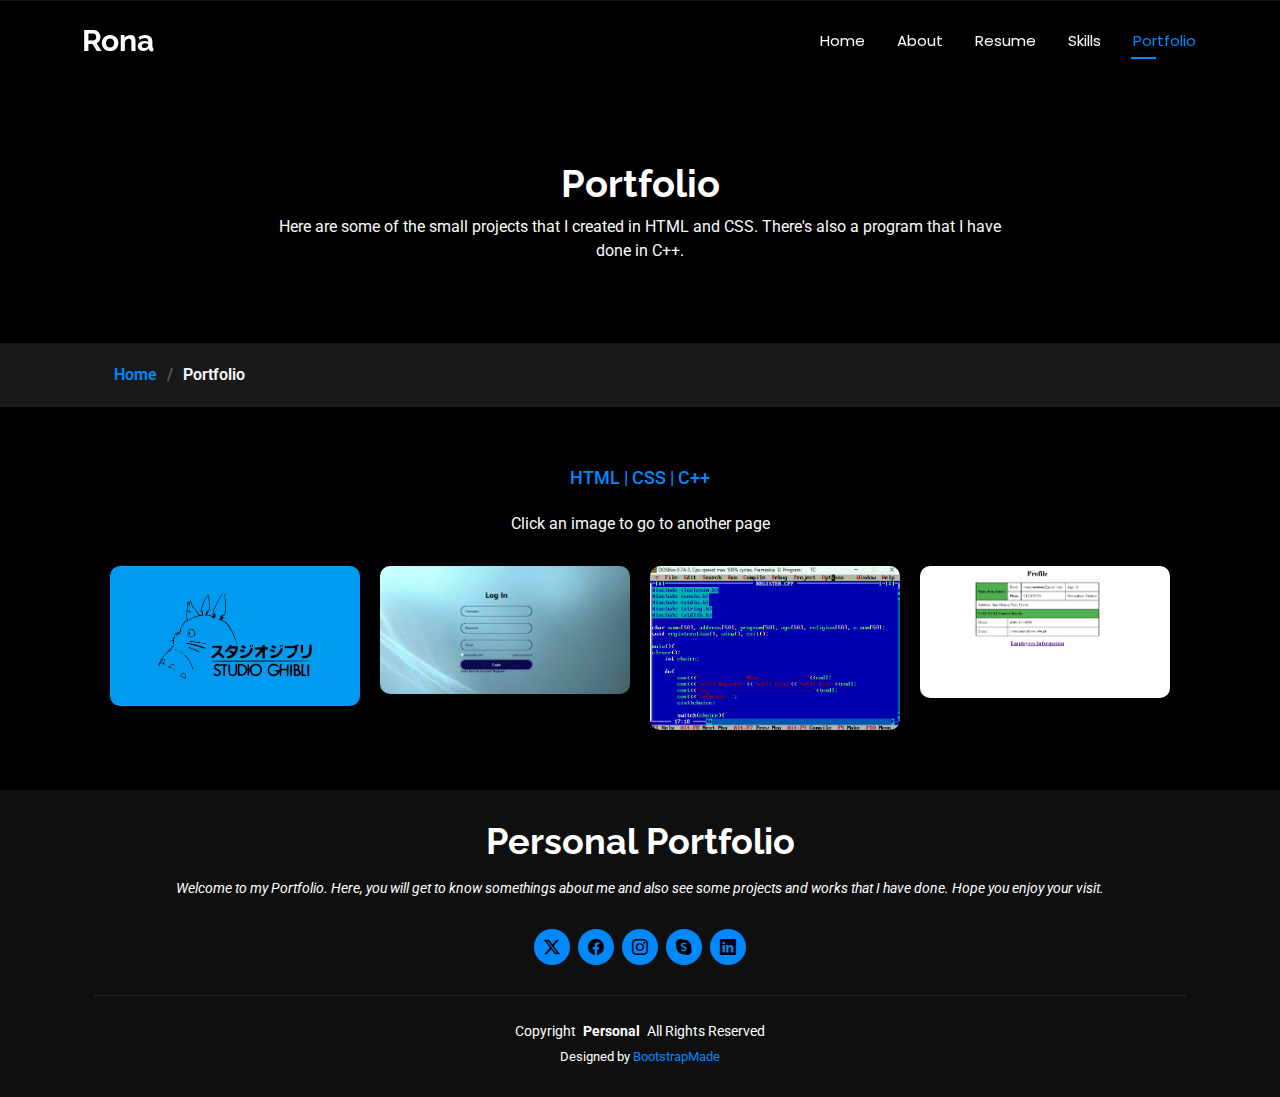
<file: portfolio.html>
<!DOCTYPE html>
<html lang="en">

<head>
  <meta charset="utf-8">
  <meta content="width=device-width, initial-scale=1.0" name="viewport">
  <title>Portfolio</title>
  <meta name="description" content="">
  <meta name="keywords" content="">

  <link href="assets/img/favicon.png" rel="icon">
  <link href="assets/img/apple-touch-icon.png" rel="apple-touch-icon">

  <link href="https://fonts.googleapis.com" rel="preconnect">
  <link href="https://fonts.gstatic.com" rel="preconnect" crossorigin>
  <link href="https://fonts.googleapis.com/css2?family=Roboto:ital,wght@0,100;0,300;0,400;0,500;0,700;0,900;1,100;1,300;1,400;1,500;1,700;1,900&family=Poppins:ital,wght@0,100;0,200;0,300;0,400;0,500;0,600;0,700;0,800;0,900;1,100;1,200;1,300;1,400;1,500;1,600;1,700;1,800;1,900&family=Raleway:ital,wght@0,100;0,200;0,300;0,400;0,500;0,600;0,700;0,800;0,900;1,100;1,200;1,300;1,400;1,500;1,600;1,700;1,800;1,900&display=swap" rel="stylesheet">

  <link href="assets/vendor/bootstrap/css/bootstrap.min.css" rel="stylesheet">
  <link href="assets/vendor/bootstrap-icons/bootstrap-icons.css" rel="stylesheet">
  <link href="assets/vendor/aos/aos.css" rel="stylesheet">
  <link href="assets/vendor/swiper/swiper-bundle.min.css" rel="stylesheet">
  <link href="assets/vendor/glightbox/css/glightbox.min.css" rel="stylesheet">

  <link href="assets/css/main.css" rel="stylesheet">
  <link rel="icon" href='data:image/svg+xml,<svg xmlns="http://www.w3.org/2000/svg" viewBox="0 0 100 100"><text y="0.9em" font-size="90"></text></svg>' />

  <style>
    .gallery {
      display: flex;
      flex-wrap: wrap;
      gap: 20px;
      justify-content: center;
      margin-top: 30px;
    }

    .image-link img {
      width: 250px;
      transition: transform 0.5s ease;
      border-radius: 10px;
    }

    .image-link img:hover {
      transform: translateY(-10px);
    }
  </style>
</head>

<body class="portfolio-page">

  <header id="header" class="header d-flex align-items-center fixed-top">
    <div class="container-fluid container-xl position-relative d-flex align-items-center justify-content-between">

      <a href="index.html" class="logo d-flex align-items-center">
        <h1 class="sitename">Rona</h1>
      </a>

      <nav id="navmenu" class="navmenu">
        <ul>
          <li><a href="index.html">Home</a></li>
          <li><a href="about.html">About</a></li>
          <li><a href="resume.html">Resume</a></li>
          <li><a href="skills.html">Skills</a></li>
          <li><a href="portfolio.html" class="active">Portfolio</a></li>
        </ul>
        <i class="mobile-nav-toggle d-xl-none bi bi-list"></i>
      </nav>

    </div>
  </header>

  <main class="main">

    <div class="page-title" data-aos="fade">
      <div class="heading">
        <div class="container">
          <div class="row d-flex justify-content-center text-center">
            <div class="col-lg-8">
              <h1>Portfolio</h1>
              <p class="mb-0">Here are some of the small projects that I created in HTML and CSS. 
                There's also a program that I have done in C++.</p>
            </div>
          </div>
        </div>
      </div>
      <nav class="breadcrumbs">
        <div class="container">
          <ol>
            <li><a href="index.html">Home</a></li>
            <li class="current">Portfolio</li>
          </ol>
        </div>
      </nav>
    </div>

    <section id="portfolio" class="portfolio section">

      <div class="container">

        <div class="isotope-layout" data-default-filter="*" data-layout="masonry" data-sort="original-order">

          <ul class="portfolio-filters isotope-filters" data-aos="fade-up" data-aos-delay="100">
            <li data-filter="*" class="filter-active">HTML | CSS | C++</li>
          </ul>

          <p style="text-align: center;">Click an image to go to another page</p>

  <div class="gallery">
    <a href="TributePage/index.html" class="image-link">
      <img src="studio-ghibli-logo-background.jpg" alt="Go to Page 1">
    </a>

    <a href="sampleform/form.html" class="image-link">
      <img src="sampleform.png" alt="Go to Page 2">
    </a>

    <a href="https://docs.google.com/document/d/12O-jo7qaimDYUqJzgwqlu-bOT_Ehl2gzQfxLlLBWMmc/edit?usp=sharing" class="image-link">
      <img src="cplusplus.png" alt="Go to Page 3">
    </a>

    <a href="table/tablesHtml.html" class="image-link">
      <img src="table.png" alt="Go to Page 4">
    </a>
  </div>

          </div>

        </div>

      </div>

    </section>
  </main>

  <footer id="footer" class="footer dark-background">
    <div class="container">
      <h3 class="sitename">Personal Portfolio</h3>
      <p>Welcome to my Portfolio. Here, you will get to know somethings about me and also see 
        some projects and works that I have done. Hope you enjoy your visit.
      </p>
      <div class="social-links d-flex justify-content-center">
        <a href=""><i class="bi bi-twitter-x"></i></a>
        <a href="https://www.facebook.com/ronajean.adona"><i class="bi bi-facebook"></i></a>
          <a href="https://www.instagram.com/rj.adona/?fbclid=IwY2xjawJfidVleHRuA2FlbQIxMAABHlA9VCRFJghNI7fb2NgDRNUbm2JnQyGN48lk41eKQwh4MR1tvygtnK1ASbcU_aem_vdrNeFRU0U6xSxWWxz8TYw"><i class="bi bi-instagram"></i></a>
        <a href=""><i class="bi bi-skype"></i></a>
        <a href=""><i class="bi bi-linkedin"></i></a>
      </div>
      <div class="container">
        <div class="copyright">
          <span>Copyright</span> <strong class="px-1 sitename">Personal</strong> <span>All Rights Reserved</span>
        </div>
        <div class="credits">
          Designed by <a href="https://bootstrapmade.com/">BootstrapMade</a>
        </div>
      </div>
    </div>
  </footer>

  <a href="#" id="scroll-top" class="scroll-top d-flex align-items-center justify-content-center"><i class="bi bi-arrow-up-short"></i></a>

  <div id="preloader"></div>

  <script src="assets/vendor/bootstrap/js/bootstrap.bundle.min.js"></script>
  <script src="assets/vendor/php-email-form/validate.js"></script>
  <script src="assets/vendor/aos/aos.js"></script>
  <script src="assets/vendor/typed.js/typed.umd.js"></script>
  <script src="assets/vendor/purecounter/purecounter_vanilla.js"></script>
  <script src="assets/vendor/waypoints/noframework.waypoints.js"></script>
  <script src="assets/vendor/swiper/swiper-bundle.min.js"></script>
  <script src="assets/vendor/glightbox/js/glightbox.min.js"></script>
  <script src="assets/vendor/imagesloaded/imagesloaded.pkgd.min.js"></script>
  <script src="assets/vendor/isotope-layout/isotope.pkgd.min.js"></script>

  <script src="assets/js/main.js"></script>

</body>

</html>
</file>
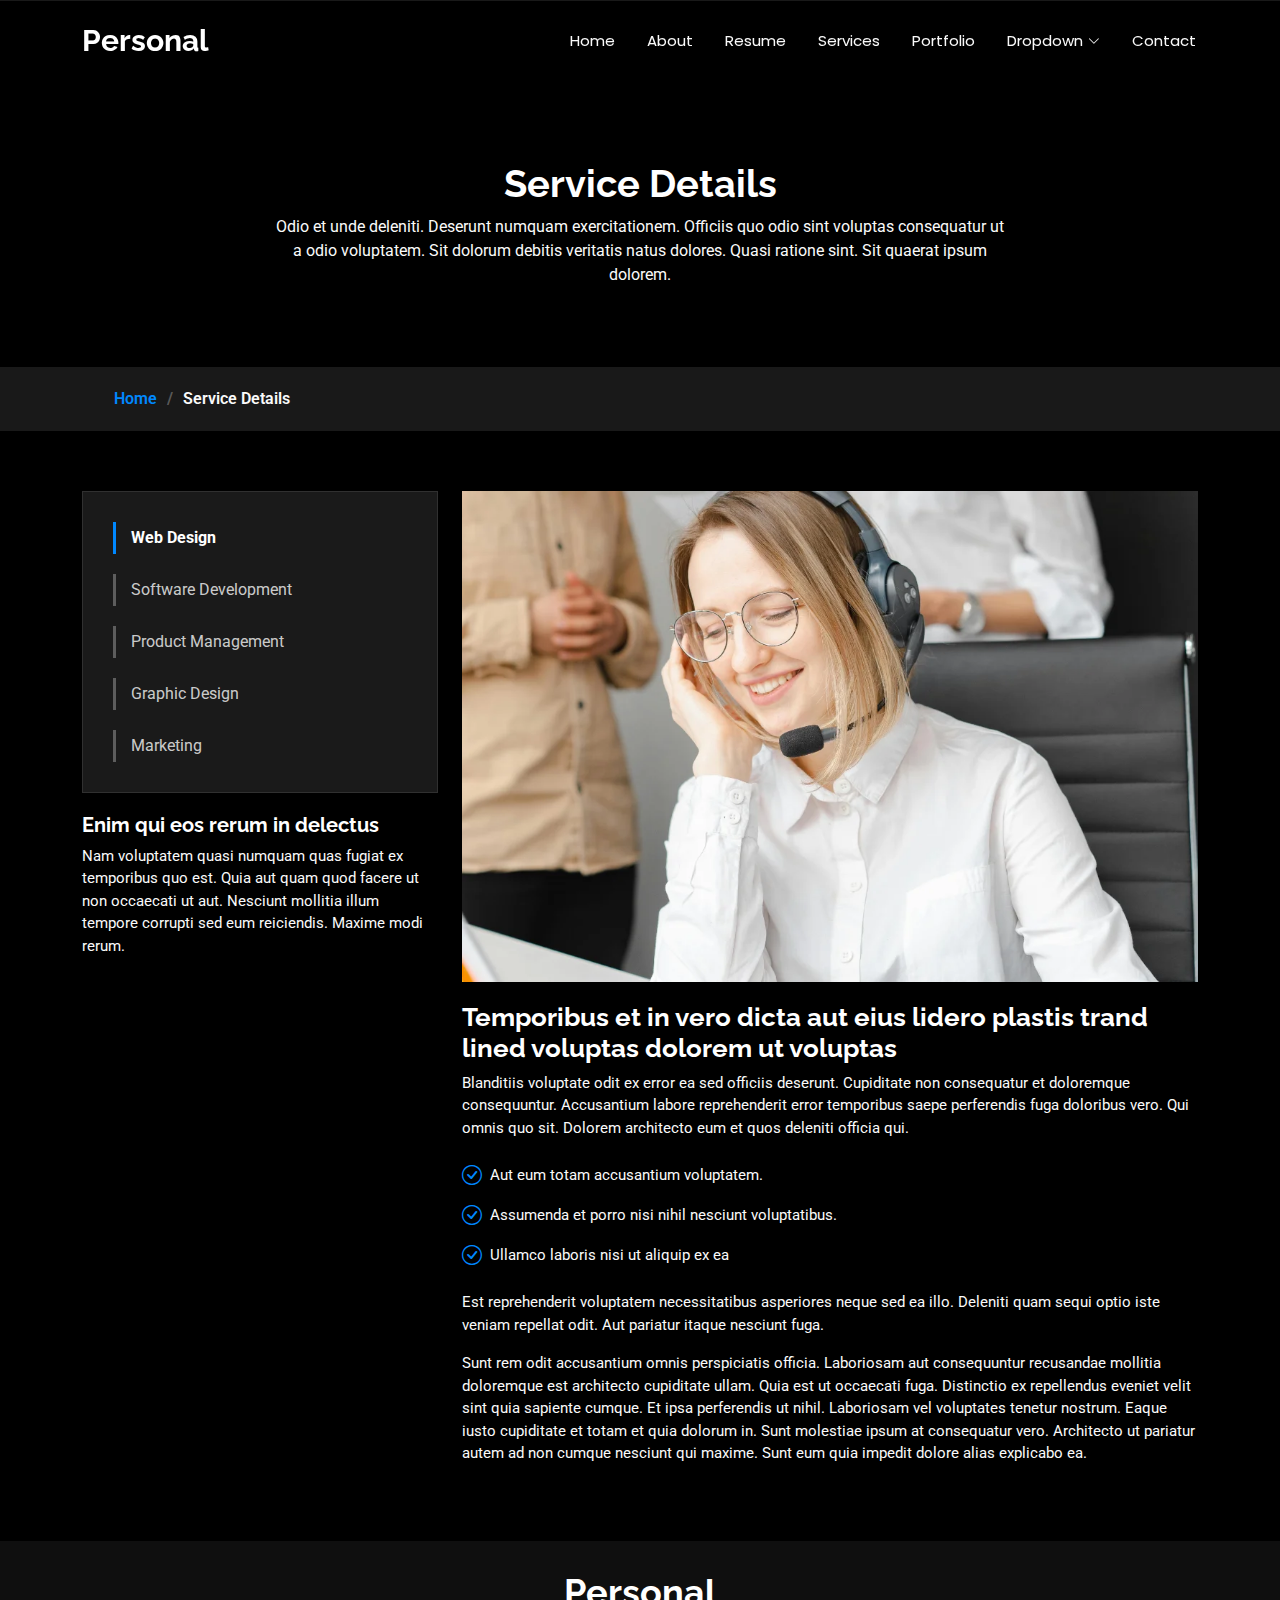
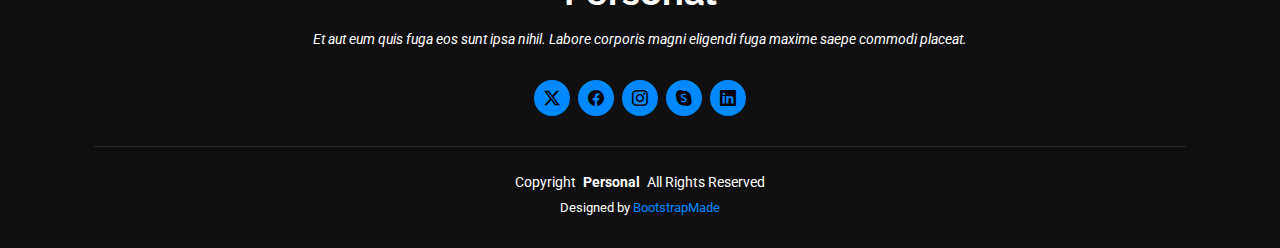
<file: service-details.html>
<!DOCTYPE html>
<html lang="en">

<head>
  <meta charset="utf-8">
  <meta content="width=device-width, initial-scale=1.0" name="viewport">
  <title>Service Details - Personal Bootstrap Template</title>
  <meta name="description" content="">
  <meta name="keywords" content="">

  <!-- Favicons -->
  <link href="assets/img/favicon.png" rel="icon">
  <link href="assets/img/apple-touch-icon.png" rel="apple-touch-icon">

  <!-- Fonts -->
  <link href="https://fonts.googleapis.com" rel="preconnect">
  <link href="https://fonts.gstatic.com" rel="preconnect" crossorigin>
  <link href="https://fonts.googleapis.com/css2?family=Roboto:ital,wght@0,100;0,300;0,400;0,500;0,700;0,900;1,100;1,300;1,400;1,500;1,700;1,900&family=Poppins:ital,wght@0,100;0,200;0,300;0,400;0,500;0,600;0,700;0,800;0,900;1,100;1,200;1,300;1,400;1,500;1,600;1,700;1,800;1,900&family=Raleway:ital,wght@0,100;0,200;0,300;0,400;0,500;0,600;0,700;0,800;0,900;1,100;1,200;1,300;1,400;1,500;1,600;1,700;1,800;1,900&display=swap" rel="stylesheet">

  <!-- Vendor CSS Files -->
  <link href="assets/vendor/bootstrap/css/bootstrap.min.css" rel="stylesheet">
  <link href="assets/vendor/bootstrap-icons/bootstrap-icons.css" rel="stylesheet">
  <link href="assets/vendor/aos/aos.css" rel="stylesheet">
  <link href="assets/vendor/swiper/swiper-bundle.min.css" rel="stylesheet">
  <link href="assets/vendor/glightbox/css/glightbox.min.css" rel="stylesheet">

  <!-- Main CSS File -->
  <link href="assets/css/main.css" rel="stylesheet">

  <!-- =======================================================
  * Template Name: Personal
  * Template URL: https://bootstrapmade.com/personal-free-resume-bootstrap-template/
  * Updated: Mar 05 2025 with Bootstrap v5.3.3
  * Author: BootstrapMade.com
  * License: https://bootstrapmade.com/license/
  ======================================================== -->
</head>

<body class="service-details-page">

  <header id="header" class="header d-flex align-items-center fixed-top">
    <div class="container-fluid container-xl position-relative d-flex align-items-center justify-content-between">

      <a href="index.html" class="logo d-flex align-items-center">
        <!-- Uncomment the line below if you also wish to use an image logo -->
        <!-- <img src="assets/img/logo.webp" alt=""> -->
        <h1 class="sitename">Personal</h1>
      </a>

      <nav id="navmenu" class="navmenu">
        <ul>
          <li><a href="index.html">Home</a></li>
          <li><a href="about.html">About</a></li>
          <li><a href="resume.html">Resume</a></li>
          <li><a href="services.html">Services</a></li>
          <li><a href="portfolio.html">Portfolio</a></li>
          <li class="dropdown"><a href="#"><span>Dropdown</span> <i class="bi bi-chevron-down toggle-dropdown"></i></a>
            <ul>
              <li><a href="#">Dropdown 1</a></li>
              <li class="dropdown"><a href="#"><span>Deep Dropdown</span> <i class="bi bi-chevron-down toggle-dropdown"></i></a>
                <ul>
                  <li><a href="#">Deep Dropdown 1</a></li>
                  <li><a href="#">Deep Dropdown 2</a></li>
                  <li><a href="#">Deep Dropdown 3</a></li>
                  <li><a href="#">Deep Dropdown 4</a></li>
                  <li><a href="#">Deep Dropdown 5</a></li>
                </ul>
              </li>
              <li><a href="#">Dropdown 2</a></li>
              <li><a href="#">Dropdown 3</a></li>
              <li><a href="#">Dropdown 4</a></li>
            </ul>
          </li>
          <li><a href="contact.html">Contact</a></li>
        </ul>
        <i class="mobile-nav-toggle d-xl-none bi bi-list"></i>
      </nav>

    </div>
  </header>

  <main class="main">

    <!-- Page Title -->
    <div class="page-title" data-aos="fade">
      <div class="heading">
        <div class="container">
          <div class="row d-flex justify-content-center text-center">
            <div class="col-lg-8">
              <h1>Service Details</h1>
              <p class="mb-0">Odio et unde deleniti. Deserunt numquam exercitationem. Officiis quo odio sint voluptas consequatur ut a odio voluptatem. Sit dolorum debitis veritatis natus dolores. Quasi ratione sint. Sit quaerat ipsum dolorem.</p>
            </div>
          </div>
        </div>
      </div>
      <nav class="breadcrumbs">
        <div class="container">
          <ol>
            <li><a href="index.html">Home</a></li>
            <li class="current">Service Details</li>
          </ol>
        </div>
      </nav>
    </div><!-- End Page Title -->

    <!-- Service Details Section -->
    <section id="service-details" class="service-details section">

      <div class="container">

        <div class="row gy-4">

          <div class="col-lg-4" data-aos="fade-up" data-aos-delay="100">
            <div class="services-list">
              <a href="#" class="active">Web Design</a>
              <a href="#">Software Development</a>
              <a href="#">Product Management</a>
              <a href="#">Graphic Design</a>
              <a href="#">Marketing</a>
            </div>

            <h4>Enim qui eos rerum in delectus</h4>
            <p>Nam voluptatem quasi numquam quas fugiat ex temporibus quo est. Quia aut quam quod facere ut non occaecati ut aut. Nesciunt mollitia illum tempore corrupti sed eum reiciendis. Maxime modi rerum.</p>
          </div>

          <div class="col-lg-8" data-aos="fade-up" data-aos-delay="200">
            <img src="assets/img/services/services-4.webp" alt="" class="img-fluid services-img">
            <h3>Temporibus et in vero dicta aut eius lidero plastis trand lined voluptas dolorem ut voluptas</h3>
            <p>
              Blanditiis voluptate odit ex error ea sed officiis deserunt. Cupiditate non consequatur et doloremque consequuntur. Accusantium labore reprehenderit error temporibus saepe perferendis fuga doloribus vero. Qui omnis quo sit. Dolorem architecto eum et quos deleniti officia qui.
            </p>
            <ul>
              <li><i class="bi bi-check-circle"></i> <span>Aut eum totam accusantium voluptatem.</span></li>
              <li><i class="bi bi-check-circle"></i> <span>Assumenda et porro nisi nihil nesciunt voluptatibus.</span></li>
              <li><i class="bi bi-check-circle"></i> <span>Ullamco laboris nisi ut aliquip ex ea</span></li>
            </ul>
            <p>
              Est reprehenderit voluptatem necessitatibus asperiores neque sed ea illo. Deleniti quam sequi optio iste veniam repellat odit. Aut pariatur itaque nesciunt fuga.
            </p>
            <p>
              Sunt rem odit accusantium omnis perspiciatis officia. Laboriosam aut consequuntur recusandae mollitia doloremque est architecto cupiditate ullam. Quia est ut occaecati fuga. Distinctio ex repellendus eveniet velit sint quia sapiente cumque. Et ipsa perferendis ut nihil. Laboriosam vel voluptates tenetur nostrum. Eaque iusto cupiditate et totam et quia dolorum in. Sunt molestiae ipsum at consequatur vero. Architecto ut pariatur autem ad non cumque nesciunt qui maxime. Sunt eum quia impedit dolore alias explicabo ea.
            </p>
          </div>

        </div>

      </div>

    </section><!-- /Service Details Section -->

  </main>

  <footer id="footer" class="footer dark-background">
    <div class="container">
      <h3 class="sitename">Personal</h3>
      <p>Et aut eum quis fuga eos sunt ipsa nihil. Labore corporis magni eligendi fuga maxime saepe commodi placeat.</p>
      <div class="social-links d-flex justify-content-center">
        <a href=""><i class="bi bi-twitter-x"></i></a>
        <a href=""><i class="bi bi-facebook"></i></a>
        <a href=""><i class="bi bi-instagram"></i></a>
        <a href=""><i class="bi bi-skype"></i></a>
        <a href=""><i class="bi bi-linkedin"></i></a>
      </div>
      <div class="container">
        <div class="copyright">
          <span>Copyright</span> <strong class="px-1 sitename">Personal</strong> <span>All Rights Reserved</span>
        </div>
        <div class="credits">
          <!-- All the links in the footer should remain intact. -->
          <!-- You can delete the links only if you've purchased the pro version. -->
          <!-- Licensing information: https://bootstrapmade.com/license/ -->
          <!-- Purchase the pro version with working PHP/AJAX contact form: [buy-url] -->
          Designed by <a href="https://bootstrapmade.com/">BootstrapMade</a>
        </div>
      </div>
    </div>
  </footer>

  <!-- Scroll Top -->
  <a href="#" id="scroll-top" class="scroll-top d-flex align-items-center justify-content-center"><i class="bi bi-arrow-up-short"></i></a>

  <!-- Preloader -->
  <div id="preloader"></div>

  <!-- Vendor JS Files -->
  <script src="assets/vendor/bootstrap/js/bootstrap.bundle.min.js"></script>
  <script src="assets/vendor/php-email-form/validate.js"></script>
  <script src="assets/vendor/aos/aos.js"></script>
  <script src="assets/vendor/typed.js/typed.umd.js"></script>
  <script src="assets/vendor/purecounter/purecounter_vanilla.js"></script>
  <script src="assets/vendor/waypoints/noframework.waypoints.js"></script>
  <script src="assets/vendor/swiper/swiper-bundle.min.js"></script>
  <script src="assets/vendor/glightbox/js/glightbox.min.js"></script>
  <script src="assets/vendor/imagesloaded/imagesloaded.pkgd.min.js"></script>
  <script src="assets/vendor/isotope-layout/isotope.pkgd.min.js"></script>

  <!-- Main JS File -->
  <script src="assets/js/main.js"></script>

</body>

</html>
</file>
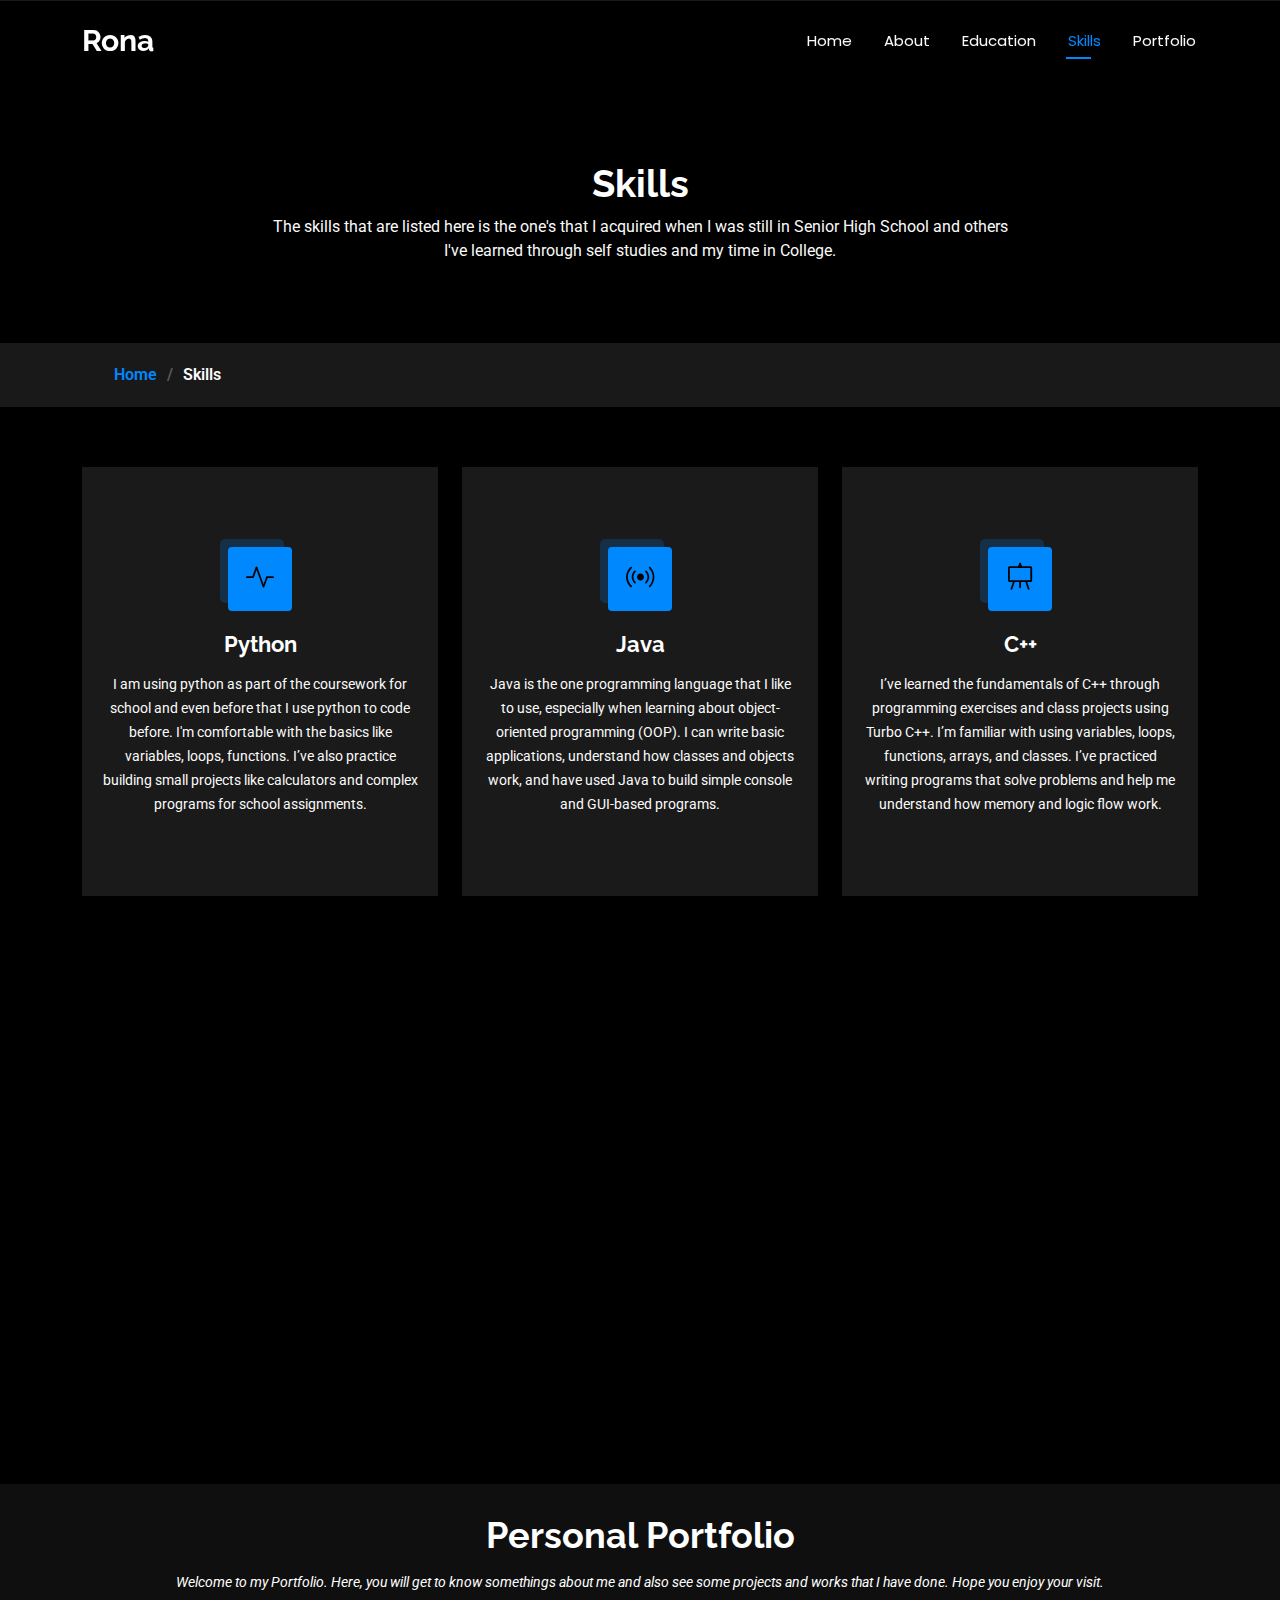
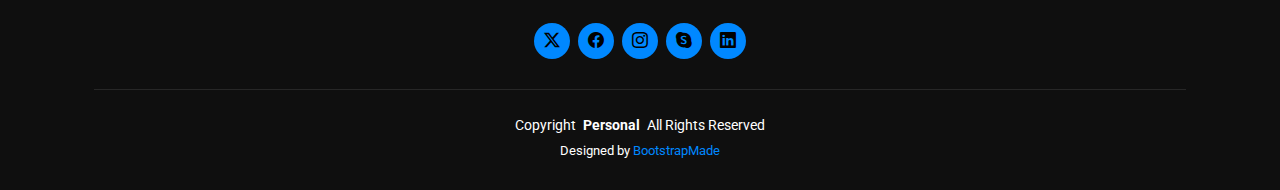
<file: skills.html>
<!DOCTYPE html>
<html lang="en">

<head>
  <meta charset="utf-8">
  <meta content="width=device-width, initial-scale=1.0" name="viewport">
  <title>Skills</title>
  <meta name="description" content="">
  <meta name="keywords" content="">

  <link href="assets/img/favicon.png" rel="icon">
  <link href="assets/img/apple-touch-icon.png" rel="apple-touch-icon">

  <link href="https://fonts.googleapis.com" rel="preconnect">
  <link href="https://fonts.gstatic.com" rel="preconnect" crossorigin>
  <link href="https://fonts.googleapis.com/css2?family=Roboto:ital,wght@0,100;0,300;0,400;0,500;0,700;0,900;1,100;1,300;1,400;1,500;1,700;1,900&family=Poppins:ital,wght@0,100;0,200;0,300;0,400;0,500;0,600;0,700;0,800;0,900;1,100;1,200;1,300;1,400;1,500;1,600;1,700;1,800;1,900&family=Raleway:ital,wght@0,100;0,200;0,300;0,400;0,500;0,600;0,700;0,800;0,900;1,100;1,200;1,300;1,400;1,500;1,600;1,700;1,800;1,900&display=swap" rel="stylesheet">

  <link href="assets/vendor/bootstrap/css/bootstrap.min.css" rel="stylesheet">
  <link href="assets/vendor/bootstrap-icons/bootstrap-icons.css" rel="stylesheet">
  <link href="assets/vendor/aos/aos.css" rel="stylesheet">
  <link href="assets/vendor/swiper/swiper-bundle.min.css" rel="stylesheet">
  <link href="assets/vendor/glightbox/css/glightbox.min.css" rel="stylesheet">

  <link href="assets/css/main.css" rel="stylesheet">
  <link rel="icon" href='data:image/svg+xml,<svg xmlns="http://www.w3.org/2000/svg" viewBox="0 0 100 100"><text y="0.9em" font-size="90"></text></svg>' />
</head>

<body class="services-page">

  <header id="header" class="header d-flex align-items-center fixed-top">
    <div class="container-fluid container-xl position-relative d-flex align-items-center justify-content-between">

      <a href="index.html" class="logo d-flex align-items-center">
        <h1 class="sitename">Rona</h1>
      </a>

      <nav id="navmenu" class="navmenu">
        <ul>
          <li><a href="index.html">Home</a></li>
          <li><a href="about.html">About</a></li>
          <li><a href="education.html">Education</a></li>
          <li><a href="skills.html" class="active">Skills</a></li>
          <li><a href="portfolio.html">Portfolio</a></li>
        </ul>
        <i class="mobile-nav-toggle d-xl-none bi bi-list"></i>
      </nav>

    </div>
  </header>

  <main class="main">

    <div class="page-title" data-aos="fade">
      <div class="heading">
        <div class="container">
          <div class="row d-flex justify-content-center text-center">
            <div class="col-lg-8">
              <h1>Skills</h1>
              <p class="mb-0">The skills that are listed here is the one's that I acquired when I was still in Senior High School and
                others I've learned through self studies and my time in College.
              </p>
            </div>
          </div>
        </div>
      </div>
      <nav class="breadcrumbs">
        <div class="container">
          <ol>
            <li><a href="index.html">Home</a></li>
            <li class="current">Skills</li>
          </ol>
        </div>
      </nav>
    </div>

    <section id="services" class="services section">

      <div class="container">

        <div class="row gy-4">

          <div class="col-lg-4 col-md-6" data-aos="fade-up" data-aos-delay="100">
            <div class="service-item  position-relative">
              <div class="icon">
                <i class="bi bi-activity"></i>
              </div>
              <a href="service-details.html" class="stretched-link">
                <h3>Python</h3>
              </a>
              <p>I am using python as part of the coursework for school and even before that I use python to code before.
                 I'm comfortable with the basics like variables, loops, functions. I’ve also 
                practice building small projects like calculators and complex programs for school assignments.</p>
            </div>
          </div>
          <div class="col-lg-4 col-md-6" data-aos="fade-up" data-aos-delay="200">
            <div class="service-item position-relative">
              <div class="icon">
                <i class="bi bi-broadcast"></i>
              </div>
              <a href="service-details.html" class="stretched-link">
                <h3>Java</h3>
              </a>
              <p>Java is the one programming language that I like to use, especially when learning about object-oriented programming (OOP). 
                I can write basic applications, understand how classes and objects work, and have used Java to build simple console 
                and GUI-based programs.</p>
            </div>
          </div>

          <div class="col-lg-4 col-md-6" data-aos="fade-up" data-aos-delay="300">
            <div class="service-item position-relative">
              <div class="icon">
                <i class="bi bi-easel"></i>
              </div>
              <a href="service-details.html" class="stretched-link">
                <h3>C++</h3>
              </a>
              <p>I’ve learned the fundamentals of C++ through programming exercises and class projects using Turbo C++. I’m familiar with using variables, loops, 
                functions, arrays, and classes. I’ve practiced writing programs that solve problems and help me understand how memory 
                and logic flow work.</p>
            </div>
          </div>

          <div class="col-lg-4 col-md-6" data-aos="fade-up" data-aos-delay="400">
            <div class="service-item position-relative">
              <div class="icon">
                <i class="bi bi-bounding-box-circles"></i>
              </div>
              <a href="service-details.html" class="stretched-link">
                <h3>TCP/IP, OSI Model, Network Configuration</h3>
              </a>
              <p>I have a basic understanding of how computer networks work, including the OSI model and TCP/IP protocols. I’ve learned how data moves across 
                networks and how each layer of the OSI model functions. I can do simple network configuration tasks like setting IP addresses 
                and understanding how routers and switches work, based on my coursework and lab exercises.</p>
              <a href="service-details.html" class="stretched-link"></a>
            </div>
          </div>

          <div class="col-lg-4 col-md-6" data-aos="fade-up" data-aos-delay="500">
            <div class="service-item position-relative">
              <div class="icon">
                <i class="bi bi-calendar4-week"></i>
              </div>
              <a href="service-details.html" class="stretched-link">
                <h3>UI/UX design tools</h3>
              </a>
              <p>I have basic experience using design tools like Figma and Adobe XD to create wireframes, mockups, and simple user interface designs. 
                I understand core UI/UX principles such as layout, consistency, and user flow. I’ve used these tools in class projects when I was a 
                second year to design app interfaces and websites with a focus on user-friendly experiences.</p>
              <a href="service-details.html" class="stretched-link"></a>
            </div>
          </div>

          <div class="col-lg-4 col-md-6" data-aos="fade-up" data-aos-delay="600">
            <div class="service-item position-relative">
              <div class="icon">
                <i class="bi bi-chat-square-text"></i>
              </div>
              <a href="service-details.html" class="stretched-link">
                <h3>Web Development (HTML, CSS, JavaScript)</h3>
              </a>
              <p>I have hands-on experience building basic websites using HTML for structure, CSS for styling, and JavaScript for interactivity. 
                I am still learning how to create responsive layouts, design user interfaces, and add simple dynamic features like form validation 
                or interactive elements. I am learning to use these skills in school projects to build personal websites and simple web apps.</p>
              <a href="service-details.html" class="stretched-link"></a>
            </div>
          </div>
        </div>

      </div>

    </section>

  </main>

  <footer id="footer" class="footer dark-background">
    <div class="container">
      <h3 class="sitename">Personal Portfolio</h3>
      <p>Welcome to my Portfolio. Here, you will get to know somethings about me and also see 
        some projects and works that I have done. Hope you enjoy your visit.
      </p>
      <div class="social-links d-flex justify-content-center">
        <a href=""><i class="bi bi-twitter-x"></i></a>
        <a href="https://www.facebook.com/ronajean.adona"><i class="bi bi-facebook"></i></a>
        <a href="https://www.instagram.com/rj.adona/?fbclid=IwY2xjawJfidVleHRuA2FlbQIxMAABHlA9VCRFJghNI7fb2NgDRNUbm2JnQyGN48lk41eKQwh4MR1tvygtnK1ASbcU_aem_vdrNeFRU0U6xSxWWxz8TYw"><i class="bi bi-instagram"></i></a>
        <a href=""><i class="bi bi-skype"></i></a>
        <a href=""><i class="bi bi-linkedin"></i></a>
      </div>
      <div class="container">
        <div class="copyright">
          <span>Copyright</span> <strong class="px-1 sitename">Personal</strong> <span>All Rights Reserved</span>
        </div>
        <div class="credits">
          Designed by <a href="https://bootstrapmade.com/">BootstrapMade</a>
        </div>
      </div>
    </div>
  </footer>

  <a href="#" id="scroll-top" class="scroll-top d-flex align-items-center justify-content-center"><i class="bi bi-arrow-up-short"></i></a>

  <div id="preloader"></div>

  <script src="assets/vendor/bootstrap/js/bootstrap.bundle.min.js"></script>
  <script src="assets/vendor/php-email-form/validate.js"></script>
  <script src="assets/vendor/aos/aos.js"></script>
  <script src="assets/vendor/typed.js/typed.umd.js"></script>
  <script src="assets/vendor/purecounter/purecounter_vanilla.js"></script>
  <script src="assets/vendor/waypoints/noframework.waypoints.js"></script>
  <script src="assets/vendor/swiper/swiper-bundle.min.js"></script>
  <script src="assets/vendor/glightbox/js/glightbox.min.js"></script>
  <script src="assets/vendor/imagesloaded/imagesloaded.pkgd.min.js"></script>
  <script src="assets/vendor/isotope-layout/isotope.pkgd.min.js"></script>

  <script src="assets/js/main.js"></script>

</body>

</html>
</file>
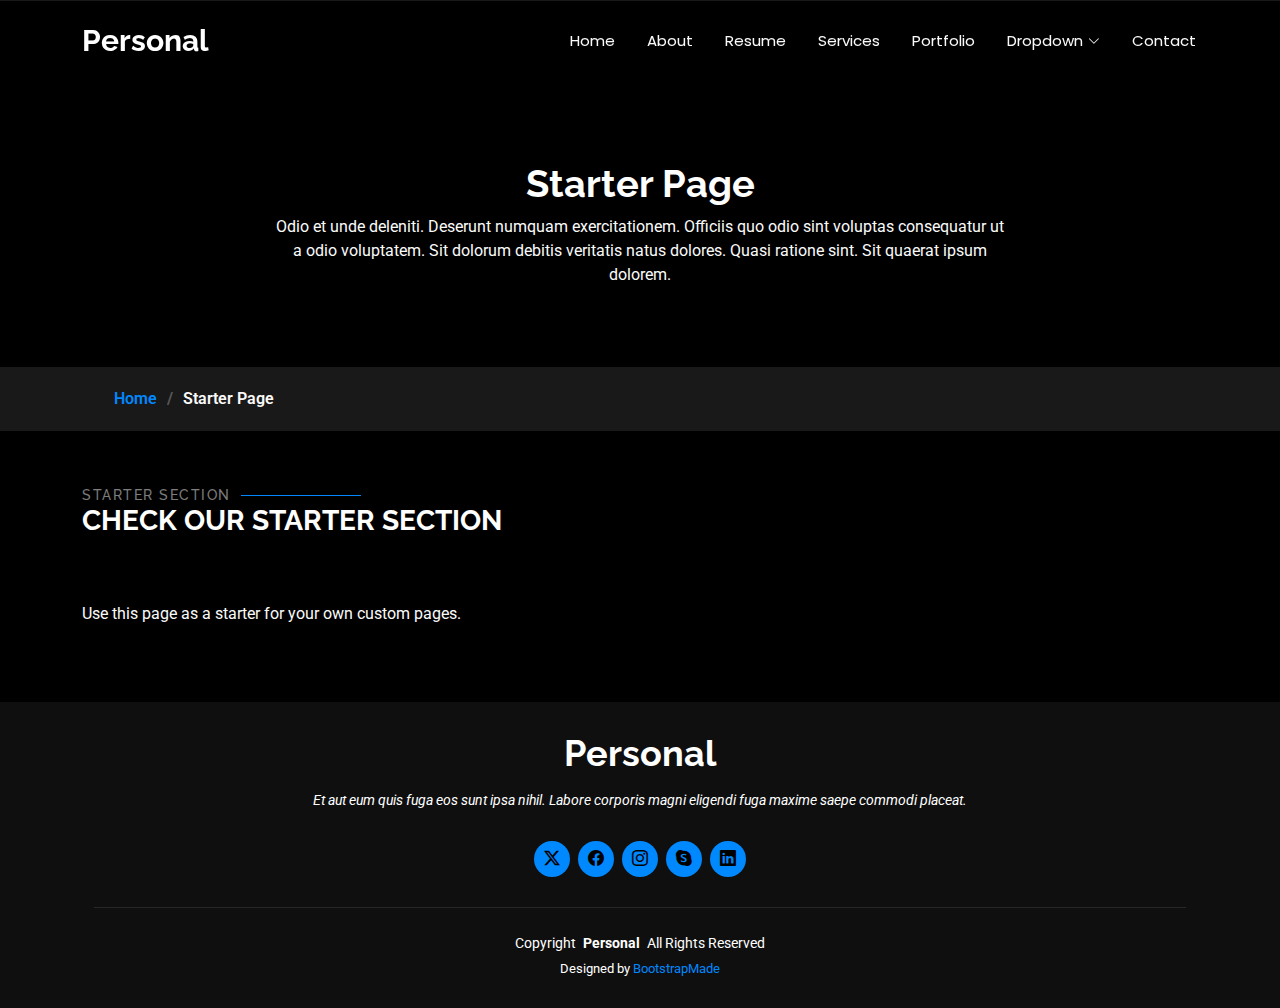
<file: starter-page.html>
<!DOCTYPE html>
<html lang="en">

<head>
  <meta charset="utf-8">
  <meta content="width=device-width, initial-scale=1.0" name="viewport">
  <title>Starter Page - Personal Bootstrap Template</title>
  <meta name="description" content="">
  <meta name="keywords" content="">

  <!-- Favicons -->
  <link href="assets/img/favicon.png" rel="icon">
  <link href="assets/img/apple-touch-icon.png" rel="apple-touch-icon">

  <!-- Fonts -->
  <link href="https://fonts.googleapis.com" rel="preconnect">
  <link href="https://fonts.gstatic.com" rel="preconnect" crossorigin>
  <link href="https://fonts.googleapis.com/css2?family=Roboto:ital,wght@0,100;0,300;0,400;0,500;0,700;0,900;1,100;1,300;1,400;1,500;1,700;1,900&family=Poppins:ital,wght@0,100;0,200;0,300;0,400;0,500;0,600;0,700;0,800;0,900;1,100;1,200;1,300;1,400;1,500;1,600;1,700;1,800;1,900&family=Raleway:ital,wght@0,100;0,200;0,300;0,400;0,500;0,600;0,700;0,800;0,900;1,100;1,200;1,300;1,400;1,500;1,600;1,700;1,800;1,900&display=swap" rel="stylesheet">

  <!-- Vendor CSS Files -->
  <link href="assets/vendor/bootstrap/css/bootstrap.min.css" rel="stylesheet">
  <link href="assets/vendor/bootstrap-icons/bootstrap-icons.css" rel="stylesheet">
  <link href="assets/vendor/aos/aos.css" rel="stylesheet">
  <link href="assets/vendor/swiper/swiper-bundle.min.css" rel="stylesheet">
  <link href="assets/vendor/glightbox/css/glightbox.min.css" rel="stylesheet">

  <!-- Main CSS File -->
  <link href="assets/css/main.css" rel="stylesheet">

  <!-- =======================================================
  * Template Name: Personal
  * Template URL: https://bootstrapmade.com/personal-free-resume-bootstrap-template/
  * Updated: Mar 05 2025 with Bootstrap v5.3.3
  * Author: BootstrapMade.com
  * License: https://bootstrapmade.com/license/
  ======================================================== -->
</head>

<body class="starter-page-page">

  <header id="header" class="header d-flex align-items-center fixed-top">
    <div class="container-fluid container-xl position-relative d-flex align-items-center justify-content-between">

      <a href="index.html" class="logo d-flex align-items-center">
        <!-- Uncomment the line below if you also wish to use an image logo -->
        <!-- <img src="assets/img/logo.webp" alt=""> -->
        <h1 class="sitename">Personal</h1>
      </a>

      <nav id="navmenu" class="navmenu">
        <ul>
          <li><a href="index.html">Home</a></li>
          <li><a href="about.html">About</a></li>
          <li><a href="resume.html">Resume</a></li>
          <li><a href="services.html">Services</a></li>
          <li><a href="portfolio.html">Portfolio</a></li>
          <li class="dropdown"><a href="#"><span>Dropdown</span> <i class="bi bi-chevron-down toggle-dropdown"></i></a>
            <ul>
              <li><a href="#">Dropdown 1</a></li>
              <li class="dropdown"><a href="#"><span>Deep Dropdown</span> <i class="bi bi-chevron-down toggle-dropdown"></i></a>
                <ul>
                  <li><a href="#">Deep Dropdown 1</a></li>
                  <li><a href="#">Deep Dropdown 2</a></li>
                  <li><a href="#">Deep Dropdown 3</a></li>
                  <li><a href="#">Deep Dropdown 4</a></li>
                  <li><a href="#">Deep Dropdown 5</a></li>
                </ul>
              </li>
              <li><a href="#">Dropdown 2</a></li>
              <li><a href="#">Dropdown 3</a></li>
              <li><a href="#">Dropdown 4</a></li>
            </ul>
          </li>
          <li><a href="contact.html">Contact</a></li>
        </ul>
        <i class="mobile-nav-toggle d-xl-none bi bi-list"></i>
      </nav>

    </div>
  </header>

  <main class="main">

    <!-- Page Title -->
    <div class="page-title" data-aos="fade">
      <div class="heading">
        <div class="container">
          <div class="row d-flex justify-content-center text-center">
            <div class="col-lg-8">
              <h1>Starter Page</h1>
              <p class="mb-0">Odio et unde deleniti. Deserunt numquam exercitationem. Officiis quo odio sint voluptas consequatur ut a odio voluptatem. Sit dolorum debitis veritatis natus dolores. Quasi ratione sint. Sit quaerat ipsum dolorem.</p>
            </div>
          </div>
        </div>
      </div>
      <nav class="breadcrumbs">
        <div class="container">
          <ol>
            <li><a href="index.html">Home</a></li>
            <li class="current">Starter Page</li>
          </ol>
        </div>
      </nav>
    </div><!-- End Page Title -->

    <!-- Starter Section Section -->
    <section id="starter-section" class="starter-section section">

      <!-- Section Title -->
      <div class="container section-title" data-aos="fade-up">
        <h2>Starter Section</h2>
        <div><span>Check Our</span> <span class="description-title">Starter Section</span></div>
      </div><!-- End Section Title -->

      <div class="container" data-aos="fade-up">
        <p>Use this page as a starter for your own custom pages.</p>
      </div>

    </section><!-- /Starter Section Section -->

  </main>

  <footer id="footer" class="footer dark-background">
    <div class="container">
      <h3 class="sitename">Personal</h3>
      <p>Et aut eum quis fuga eos sunt ipsa nihil. Labore corporis magni eligendi fuga maxime saepe commodi placeat.</p>
      <div class="social-links d-flex justify-content-center">
        <a href=""><i class="bi bi-twitter-x"></i></a>
        <a href=""><i class="bi bi-facebook"></i></a>
        <a href=""><i class="bi bi-instagram"></i></a>
        <a href=""><i class="bi bi-skype"></i></a>
        <a href=""><i class="bi bi-linkedin"></i></a>
      </div>
      <div class="container">
        <div class="copyright">
          <span>Copyright</span> <strong class="px-1 sitename">Personal</strong> <span>All Rights Reserved</span>
        </div>
        <div class="credits">
          <!-- All the links in the footer should remain intact. -->
          <!-- You can delete the links only if you've purchased the pro version. -->
          <!-- Licensing information: https://bootstrapmade.com/license/ -->
          <!-- Purchase the pro version with working PHP/AJAX contact form: [buy-url] -->
          Designed by <a href="https://bootstrapmade.com/">BootstrapMade</a>
        </div>
      </div>
    </div>
  </footer>

  <!-- Scroll Top -->
  <a href="#" id="scroll-top" class="scroll-top d-flex align-items-center justify-content-center"><i class="bi bi-arrow-up-short"></i></a>

  <!-- Preloader -->
  <div id="preloader"></div>

  <!-- Vendor JS Files -->
  <script src="assets/vendor/bootstrap/js/bootstrap.bundle.min.js"></script>
  <script src="assets/vendor/php-email-form/validate.js"></script>
  <script src="assets/vendor/aos/aos.js"></script>
  <script src="assets/vendor/typed.js/typed.umd.js"></script>
  <script src="assets/vendor/purecounter/purecounter_vanilla.js"></script>
  <script src="assets/vendor/waypoints/noframework.waypoints.js"></script>
  <script src="assets/vendor/swiper/swiper-bundle.min.js"></script>
  <script src="assets/vendor/glightbox/js/glightbox.min.js"></script>
  <script src="assets/vendor/imagesloaded/imagesloaded.pkgd.min.js"></script>
  <script src="assets/vendor/isotope-layout/isotope.pkgd.min.js"></script>

  <!-- Main JS File -->
  <script src="assets/js/main.js"></script>

</body>

</html>
</file>
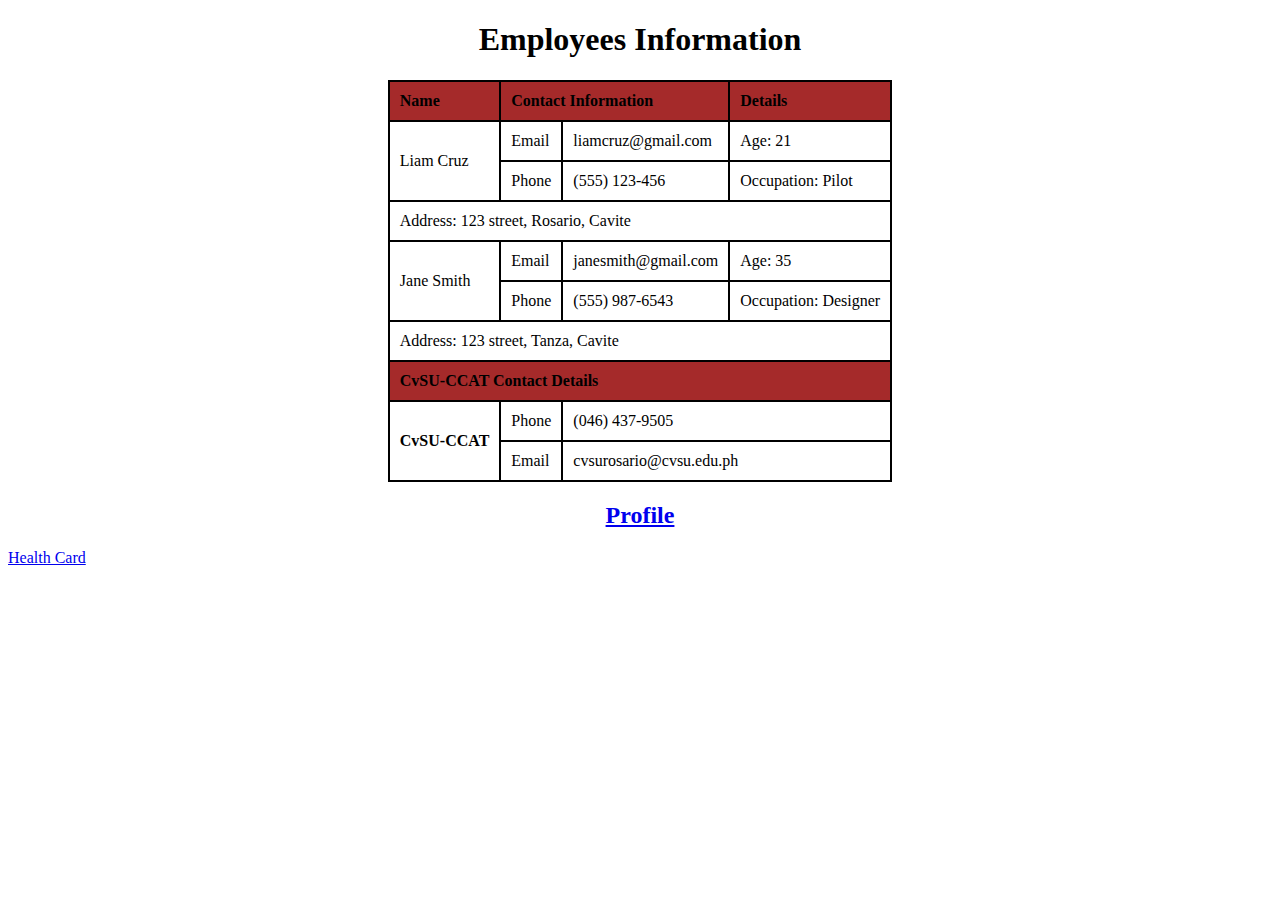
<file: table/employeesInfo.html>
<!DOCTYPE html>
<html>
    <head>
        <title>employees information</title>
    </head>

    <style>
        table,tr,td
        {
            border: 2px solid black;
            border-collapse: collapse;
            padding: 10px;
            margin: auto;
        }

        th
        {
            text-align: left;
            background-color: rgb(202, 97, 78);
            border: 2px solid black;
            border-collapse: collapse;
            padding: 10px;
            margin: auto;
        }

        tr:hover
        {background-color: rgb(255, 144, 125)}

        .class{
            text-align: center;
        }
    </style>

    <body>
        <h1><center>Employees Information</center></h1>

        <table>
            <tr>
                <td bgcolor="brown"><b>Name</b></td>
                <td colspan = "2" bgcolor="brown"><b>Contact Information</b></td>
                <td bgcolor="brown"><b>Details</b></td>

            </tr>

            <tr>
                <td rowspan = "2">Liam Cruz</td>
                <td>Email</td>
                <td>liamcruz@gmail.com</td>
                <td>Age: 21</td>
            </tr>

            <tr>
                <td>Phone</td>
                <td>(555) 123-456</td>
                <td>Occupation: Pilot</td>
            </tr>

            <tr>
                <td colspan = "4">Address: 123 street, Rosario, Cavite</td>
            </tr>

            <tr>
                <td rowspan = "2">Jane Smith</td>
                <td>Email</td>
                <td>janesmith@gmail.com</td>
                <td>Age: 35</td>
            </tr>

            <tr>
                <td>Phone</td>
                <td>(555) 987-6543</td>
                <td>Occupation: Designer</td>
            </tr>

            <tr>
                <td colspan = "4">Address: 123 street, Tanza, Cavite</td>
            </tr>

            <tr>
                <td colspan = "4" bgcolor = "brown"><b>CvSU-CCAT Contact Details</b></td>
            </tr>

            <tr>
                <td rowspan = "2"><b>CvSU-CCAT</b></td>
                <td>Phone</td>
                <td colspan = "2">(046) 437-9505</td>
            </tr>

            <tr>
                <td>Email</td>
                <td colspan = "2">cvsurosario@cvsu.edu.ph</td>
            </tr>

        </table>
    <div class="link">
        <a href = "./tablesHtml.html"><h2><center>Profile</h2></center></a>
        <a href="./healthCard.html"><h3><center></h3>Health Card</center></h3></a>
    </div>
    </body>
</html>
</file>
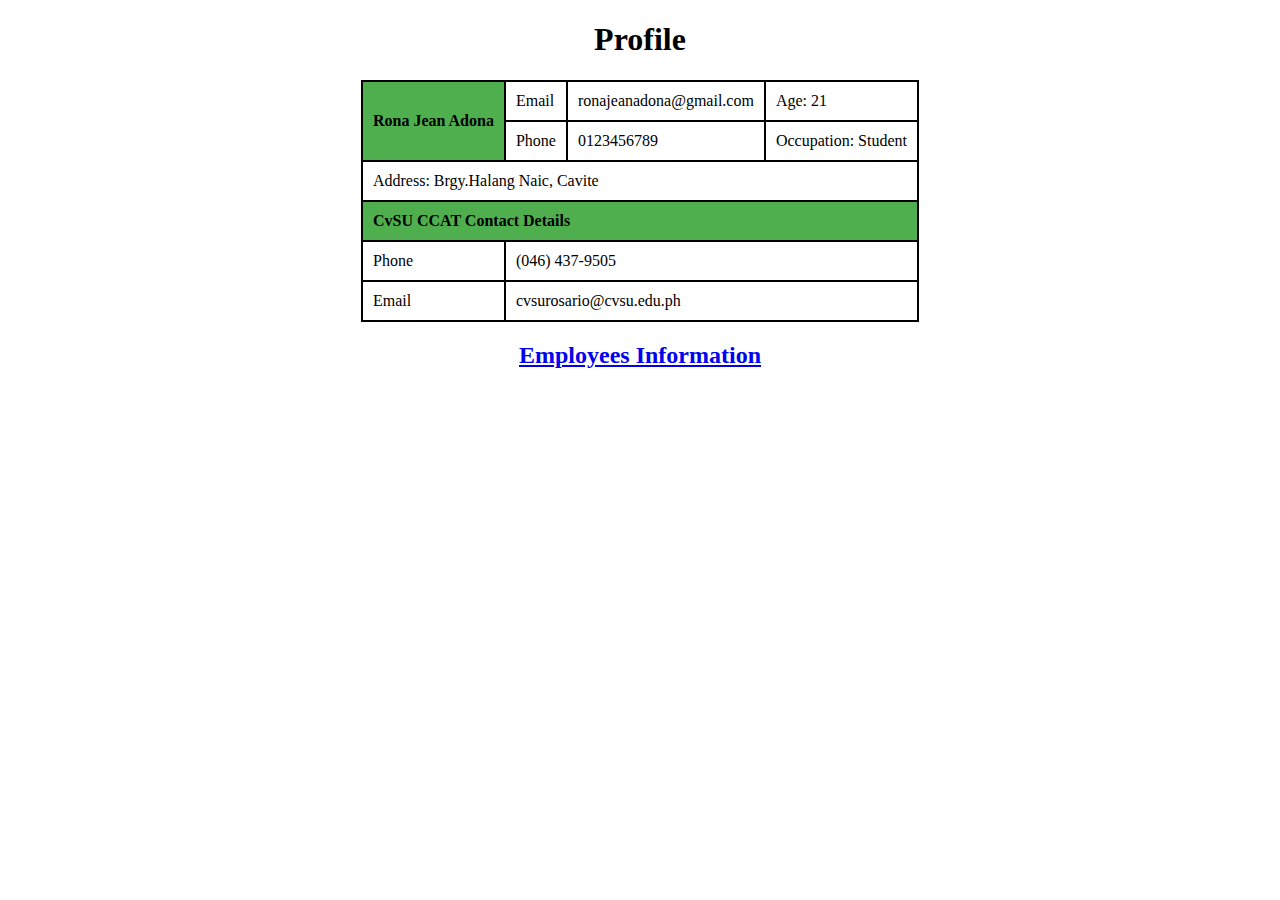
<file: table/tablesHtml.html>
<!DOCTYPE html>

<html>
    <head>
        <title>Learning Tables</title>
    </head>
        <h1><center>Profile</center></h1>

    <style>
        table,tr,td
        {
            border: 2px solid black;
            border-collapse: collapse;
            padding: 10px;
            margin: auto;
        }

        th{
            background-color: rgb(79,175,79);
            border: 2px solid black;
            border-collapse: collapse;
            padding: 10px;
        }

        tr:hover 
        {background-color: rgb(255, 254, 180);}
    </style>

    <body>

        <table>
            <tr>
                <th rowspan = "2">Rona Jean Adona</th>
                <td>Email</td>
                <td>ronajeanadona@gmail.com</td>
                <td>Age: 21</td>
            </tr>

            <tr>
                <td>Phone</td>
                <td>0123456789</td>
                <td>Occupation: Student</td>
            </tr>

            <tr>
                <td colspan = "4">Address: Brgy.Halang Naic, Cavite</td>
            </tr>

            <tr>
                <th colspan = "4" align = "left">CvSU CCAT Contact Details</th>
            </tr>

            <tr>
                <td>Phone</td>
                <td colspan = "3">(046) 437-9505</td>
            </tr>

            <tr>
                <td>Email</td>
                <td colspan = "3">cvsurosario@cvsu.edu.ph</td>
            </tr>

        </table>
            <a href = "./employeesInfo.html"><h2><center>Employees Information</center></h2></a>
    </body>

</html>
</file>
<file: assets/css/main.css>
:root {
  --default-font: "Roboto",  system-ui, -apple-system, "Segoe UI", Roboto, "Helvetica Neue", Arial, "Noto Sans", "Liberation Sans", sans-serif, "Apple Color Emoji", "Segoe UI Emoji", "Segoe UI Symbol", "Noto Color Emoji";
  --heading-font: "Raleway",  sans-serif;
  --nav-font: "Poppins",  sans-serif;
}

/* Global Colors - The following color variables are used throughout the website. Updating them here will change the color scheme of the entire website */
:root { 
  --background-color: #000000; /* Background color for the entire website, including individual sections */
  --default-color: #fafafa; /* Default color used for the majority of the text content across the entire website */
  --heading-color: #ffffff; /* Color for headings, subheadings and title throughout the website */
  --accent-color: #0088ff; /* Accent color that represents your brand on the website. It's used for buttons, links, and other elements that need to stand out */
  --surface-color: #1a1a1a; /* The surface color is used as a background of boxed elements within sections, such as cards, icon boxes, or other elements that require a visual separation from the global background. */
  --contrast-color: #000000; /* Contrast color for text, ensuring readability against backgrounds of accent, heading, or default colors. */
}

/* Nav Menu Colors - The following color variables are used specifically for the navigation menu. They are separate from the global colors to allow for more customization options */
:root {
  --nav-color: #fafafa;  /* The default color of the main navmenu links */
  --nav-hover-color: #0088ff; /* Applied to main navmenu links when they are hovered over or active */
  --nav-mobile-background-color: #1a1a1a; /* Used as the background color for mobile navigation menu */
  --nav-dropdown-background-color: #1a1a1a; /* Used as the background color for dropdown items that appear when hovering over primary navigation items */
  --nav-dropdown-color: #fafafa; /* Used for navigation links of the dropdown items in the navigation menu. */
  --nav-dropdown-hover-color: #0088ff; /* Similar to --nav-hover-color, this color is applied to dropdown navigation links when they are hovered over. */
}

/* Color Presets - These classes override global colors when applied to any section or element, providing reuse of the sam color scheme. */

.light-background {
  --background-color: #1a1a1a;
  --surface-color: #343434;
}

.dark-background {
  --background-color: rgba(15, 15, 15, 0.975);
  --default-color: #ffffff;
  --heading-color: #ffffff;
  --surface-color: #292929f9;
  --contrast-color: #000000;
}

/* Smooth scroll */
:root {
  scroll-behavior: smooth;
}

/*--------------------------------------------------------------
# General Styling & Shared Classes
--------------------------------------------------------------*/
body {
  color: var(--default-color);
  background-color: var(--background-color);
  font-family: var(--default-font);
}

a {
  color: var(--accent-color);
  text-decoration: none;
  transition: 0.3s;
}

a:hover {
  color: color-mix(in srgb, var(--accent-color), transparent 25%);
  text-decoration: none;
}

h1,
h2,
h3,
h4,
h5,
h6 {
  color: var(--heading-color);
  font-family: var(--heading-font);
}

/* PHP Email Form Messages
------------------------------*/
.php-email-form .error-message {
  display: none;
  background: #df1529;
  color: #ffffff;
  text-align: left;
  padding: 15px;
  margin-bottom: 24px;
  font-weight: 600;
}

.php-email-form .sent-message {
  display: none;
  color: #ffffff;
  background: #4576ff;
  text-align: center;
  padding: 15px;
  margin-bottom: 24px;
  font-weight: 600;
}

.php-email-form .loading {
  display: none;
  background: var(--surface-color);
  text-align: center;
  padding: 15px;
  margin-bottom: 24px;
}

.php-email-form .loading:before {
  content: "";
  display: inline-block;
  border-radius: 50%;
  width: 24px;
  height: 24px;
  margin: 0 10px -6px 0;
  border: 3px solid var(--accent-color);
  border-top-color: var(--surface-color);
  animation: php-email-form-loading 1s linear infinite;
}

@keyframes php-email-form-loading {
  0% {
    transform: rotate(0deg);
  }

  100% {
    transform: rotate(360deg);
  }
}

/*--------------------------------------------------------------
# Global Header
--------------------------------------------------------------*/
.header {
  --background-color: rgba(0, 0, 0, 0);
  color: var(--default-color);
  background-color: var(--background-color);
  padding: 15px 0;
  transition: all 0.5s;
  z-index: 997;
}

.header .logo {
  line-height: 1;
}

.header .logo img {
  max-height: 32px;
  margin-right: 8px;
}

.header .logo h1 {
  font-size: 30px;
  margin: 0;
  font-weight: 700;
  color: var(--heading-color);
}

.scrolled .header {
  box-shadow: 0px 0 18px rgba(0, 0, 0, 0.1);
}

/* Global Header on Scroll
------------------------------*/
.scrolled .header {
  --background-color: rgba(0, 0, 0, 0.8);
}

/*--------------------------------------------------------------
# Navigation Menu
--------------------------------------------------------------*/
/* Desktop Navigation */
@media (min-width: 1200px) {
  .navmenu {
    padding: 0;
  }

  .navmenu ul {
    margin: 0;
    padding: 0;
    display: flex;
    list-style: none;
    align-items: center;
  }

  .navmenu li {
    position: relative;
  }

  .navmenu>ul>li {
    white-space: nowrap;
    padding: 15px 14px;
  }

  .navmenu>ul>li:last-child {
    padding-right: 0;
  }

  .navmenu a,
  .navmenu a:focus {
    color: var(--nav-color);
    font-size: 15px;
    padding: 0 2px;
    font-family: var(--nav-font);
    font-weight: 400;
    display: flex;
    align-items: center;
    justify-content: space-between;
    white-space: nowrap;
    transition: 0.3s;
    position: relative;
  }

  .navmenu a i,
  .navmenu a:focus i {
    font-size: 12px;
    line-height: 0;
    margin-left: 5px;
    transition: 0.3s;
  }

  .navmenu>ul>li>a:before {
    content: "";
    position: absolute;
    height: 2px;
    bottom: -6px;
    left: 0;
    background-color: var(--nav-hover-color);
    visibility: hidden;
    width: 0px;
    transition: all 0.3s ease-in-out 0s;
  }

  .navmenu a:hover:before,
  .navmenu li:hover>a:before,
  .navmenu .active:before {
    visibility: visible;
    width: 25px;
  }

  .navmenu li:hover>a,
  .navmenu .active,
  .navmenu .active:focus {
    color: var(--nav-hover-color);
  }

  .navmenu .dropdown ul {
    margin: 0;
    padding: 10px 0;
    background: var(--nav-dropdown-background-color);
    display: block;
    position: absolute;
    visibility: hidden;
    left: 14px;
    top: 130%;
    opacity: 0;
    transition: 0.3s;
    border-radius: 4px;
    z-index: 99;
    box-shadow: 0px 0px 30px rgba(0, 0, 0, 0.1);
  }

  .navmenu .dropdown ul li {
    min-width: 200px;
  }

  .navmenu .dropdown ul a {
    padding: 10px 20px;
    font-size: 15px;
    text-transform: none;
    color: var(--nav-dropdown-color);
  }

  .navmenu .dropdown ul a i {
    font-size: 12px;
  }

  .navmenu .dropdown ul a:hover,
  .navmenu .dropdown ul .active:hover,
  .navmenu .dropdown ul li:hover>a {
    color: var(--nav-dropdown-hover-color);
  }

  .navmenu .dropdown:hover>ul {
    opacity: 1;
    top: 100%;
    visibility: visible;
  }

  .navmenu .dropdown .dropdown ul {
    top: 0;
    left: -90%;
    visibility: hidden;
  }

  .navmenu .dropdown .dropdown:hover>ul {
    opacity: 1;
    top: 0;
    left: -100%;
    visibility: visible;
  }
}

/* Mobile Navigation */
@media (max-width: 1199px) {
  .mobile-nav-toggle {
    color: var(--nav-color);
    font-size: 28px;
    line-height: 0;
    margin-right: 10px;
    cursor: pointer;
    transition: color 0.3s;
  }

  .navmenu {
    padding: 0;
    z-index: 9997;
  }

  .navmenu ul {
    display: none;
    list-style: none;
    position: absolute;
    inset: 60px 20px 20px 20px;
    padding: 10px 0;
    margin: 0;
    border-radius: 6px;
    background-color: var(--nav-mobile-background-color);
    border: 1px solid color-mix(in srgb, var(--default-color), transparent 90%);
    box-shadow: none;
    overflow-y: auto;
    transition: 0.3s;
    z-index: 9998;
  }

  .navmenu a,
  .navmenu a:focus {
    color: var(--nav-dropdown-color);
    padding: 10px 20px;
    font-family: var(--nav-font);
    font-size: 17px;
    font-weight: 500;
    display: flex;
    align-items: center;
    justify-content: space-between;
    white-space: nowrap;
    transition: 0.3s;
  }

  .navmenu a i,
  .navmenu a:focus i {
    font-size: 12px;
    line-height: 0;
    margin-left: 5px;
    width: 30px;
    height: 30px;
    display: flex;
    align-items: center;
    justify-content: center;
    border-radius: 50%;
    transition: 0.3s;
    background-color: color-mix(in srgb, var(--accent-color), transparent 90%);
  }

  .navmenu a i:hover,
  .navmenu a:focus i:hover {
    background-color: var(--accent-color);
    color: var(--contrast-color);
  }

  .navmenu a:hover,
  .navmenu .active,
  .navmenu .active:focus {
    color: var(--nav-dropdown-hover-color);
  }

  .navmenu .active i,
  .navmenu .active:focus i {
    background-color: var(--accent-color);
    color: var(--contrast-color);
    transform: rotate(180deg);
  }

  .navmenu .dropdown ul {
    position: static;
    display: none;
    z-index: 99;
    padding: 10px 0;
    margin: 10px 20px;
    background-color: var(--nav-dropdown-background-color);
    transition: all 0.5s ease-in-out;
  }

  .navmenu .dropdown ul ul {
    background-color: rgba(33, 37, 41, 0.1);
  }

  .navmenu .dropdown>.dropdown-active {
    display: block;
    background-color: rgba(33, 37, 41, 0.03);
  }

  .mobile-nav-active {
    overflow: hidden;
  }

  .mobile-nav-active .mobile-nav-toggle {
    color: #fff;
    position: absolute;
    font-size: 32px;
    top: 15px;
    right: 15px;
    margin-right: 0;
    z-index: 9999;
  }

  .mobile-nav-active .navmenu {
    position: fixed;
    overflow: hidden;
    inset: 0;
    background: rgba(33, 37, 41, 0.8);
    transition: 0.3s;
  }

  .mobile-nav-active .navmenu>ul {
    display: block;
  }
}

/*--------------------------------------------------------------
# Global Footer
--------------------------------------------------------------*/
.footer {
  color: var(--default-color);
  background-color: var(--background-color);
  font-size: 14px;
  text-align: center;
  padding: 30px 0;
  position: relative;
}

.footer h3 {
  font-size: 36px;
  font-weight: 700;
  position: relative;
  padding: 0;
  margin: 0 0 15px 0;
}

.footer p {
  font-size: 15;
  font-style: italic;
  padding: 0;
  margin: 0 0 30px 0;
}

.footer .social-links {
  margin: 0 0 30px 0;
}

.footer .social-links a {
  font-size: 16px;
  display: flex;
  align-items: center;
  justify-content: center;
  background: var(--accent-color);
  color: var(--contrast-color);
  line-height: 1;
  margin: 0 4px;
  border-radius: 50%;
  text-align: center;
  width: 36px;
  height: 36px;
  transition: 0.3s;
}

.footer .social-links a:hover {
  background: color-mix(in srgb, var(--accent-color), transparent 20%);
  text-decoration: none;
}

.footer .copyright {
  padding-top: 25px;
  border-top: 1px solid color-mix(in srgb, var(--default-color), transparent 90%);
}

.footer .credits {
  font-size: 13px;
  padding-top: 5px;
}

/*--------------------------------------------------------------
# Preloader
--------------------------------------------------------------*/
#preloader {
  position: fixed;
  inset: 0;
  z-index: 999999;
  overflow: hidden;
  background: var(--background-color);
  transition: all 0.6s ease-out;
}

#preloader:before {
  content: "";
  position: fixed;
  top: calc(50% - 30px);
  left: calc(50% - 30px);
  border: 6px solid #ffffff;
  border-color: var(--accent-color) transparent var(--accent-color) transparent;
  border-radius: 50%;
  width: 60px;
  height: 60px;
  animation: animate-preloader 1.5s linear infinite;
}

@keyframes animate-preloader {
  0% {
    transform: rotate(0deg);
  }

  100% {
    transform: rotate(360deg);
  }
}

/*--------------------------------------------------------------
# Scroll Top Button
--------------------------------------------------------------*/
.scroll-top {
  position: fixed;
  visibility: hidden;
  opacity: 0;
  right: 15px;
  bottom: -15px;
  z-index: 99999;
  background-color: var(--accent-color);
  width: 44px;
  height: 44px;
  border-radius: 50px;
  transition: all 0.4s;
}

.scroll-top i {
  font-size: 24px;
  color: var(--contrast-color);
  line-height: 0;
}

.scroll-top:hover {
  background-color: color-mix(in srgb, var(--accent-color), transparent 20%);
  color: var(--contrast-color);
}

.scroll-top.active {
  visibility: visible;
  opacity: 1;
  bottom: 15px;
}

/*--------------------------------------------------------------
# Disable aos animation delay on mobile devices
--------------------------------------------------------------*/
@media screen and (max-width: 768px) {
  [data-aos-delay] {
    transition-delay: 0 !important;
  }
}

/*--------------------------------------------------------------
# Global Page Titles & Breadcrumbs
--------------------------------------------------------------*/
.page-title {
  color: var(--default-color);
  background-color: var(--background-color);
  position: relative;
}

.page-title .heading {
  padding: 160px 0 80px 0;
  border-top: 1px solid color-mix(in srgb, var(--default-color), transparent 90%);
}

.page-title .heading h1 {
  font-size: 38px;
  font-weight: 700;
}

.page-title nav {
  background-color: color-mix(in srgb, var(--default-color), transparent 90%);
  padding: 20px 0;
}

.page-title nav ol {
  display: flex;
  flex-wrap: wrap;
  list-style: none;
  margin: 0;
  font-size: 16px;
  font-weight: 600;
}

.page-title nav ol li+li {
  padding-left: 10px;
}

.page-title nav ol li+li::before {
  content: "/";
  display: inline-block;
  padding-right: 10px;
  color: color-mix(in srgb, var(--default-color), transparent 70%);
}

/*--------------------------------------------------------------
# Global Sections
--------------------------------------------------------------*/
section,
.section {
  color: var(--default-color);
  background-color: var(--background-color);
  padding: 60px 0;
  scroll-margin-top: 100px;
  overflow: clip;
}

@media (max-width: 1199px) {

  section,
  .section {
    scroll-margin-top: 66px;
  }
}

/*--------------------------------------------------------------
# Global Section Titles
--------------------------------------------------------------*/
.section-title {
  padding-bottom: 60px;
  position: relative;
}

.section-title h2 {
  font-size: 14px;
  font-weight: 500;
  padding: 0;
  line-height: 1px;
  margin: 0;
  letter-spacing: 1.5px;
  text-transform: uppercase;
  color: color-mix(in srgb, var(--default-color), transparent 50%);
  position: relative;
}

.section-title h2::after {
  content: "";
  width: 120px;
  height: 1px;
  display: inline-block;
  background: var(--accent-color);
  margin: 4px 10px;
}

.section-title div {
  color: var(--heading-color);
  margin: 0;
  margin: 0;
  font-size: 28px;
  font-weight: 700;
  text-transform: uppercase;
  font-family: var(--heading-font);
}

/*--------------------------------------------------------------
# Hero Section
--------------------------------------------------------------*/
.hero {
  width: 100%;
  min-height: 100vh;
  position: relative;
  padding: 80px 0;
  display: flex;
  align-items: center;
  justify-content: center;
}

.hero img {
  position: absolute;
  inset: 0;
  display: block;
  width: 100%;
  height: 100%;
  object-fit: cover;
  z-index: 1;
}

.hero .container {
  position: relative;
  z-index: 3;
}

.hero h2 {
  margin: 0;
  font-size: 64px;
  font-weight: 700;
}

.hero p {
  margin: 5px 0 0 0;
  font-size: 26px;
}

.hero p span {
  letter-spacing: 1px;
  border-bottom: 2px solid var(--accent-color);
}

.hero .social-links {
  margin-top: 25px;
}

.hero .social-links a {
  background-color: color-mix(in srgb, var(--default-color), transparent 90%);
  color: var(--default-color);
  font-size: 14px;
  width: 40px;
  height: 40px;
  border-radius: 50px;
  display: inline-flex;
  align-items: center;
  justify-content: center;
  margin-right: 20px;
  transition: 0.3s;
}

.hero .social-links a:hover {
  background-color: var(--accent-color);
}

@media (max-width: 768px) {
  .hero h2 {
    font-size: 32px;
  }

  .hero p {
    font-size: 20px;
  }
}

/*--------------------------------------------------------------
# About Section
--------------------------------------------------------------*/
.about .content h2 {
  font-weight: 700;
  font-size: 24px;
}

.about .content ul {
  list-style: none;
  padding: 0;
}

.about .content ul li {
  margin-bottom: 20px;
  display: flex;
  align-items: center;
}

.about .content ul strong {
  margin-right: 10px;
}

.about .content ul i {
  font-size: 16px;
  margin-right: 5px;
  color: var(--accent-color);
  line-height: 0;
}


/*--------------------------------------------------------------
# Interests Section
--------------------------------------------------------------*/
.interests .features-item {
  background-color: var(--surface-color);
  display: flex;
  align-items: center;
  padding: 20px;
  transition: 0.3s;
  border: 1px solid color-mix(in srgb, var(--default-color), transparent 90%);
  position: relative;
}

.interests .features-item i {
  font-size: 32px;
  padding-right: 10px;
  line-height: 0;
}

.interests .features-item h3 {
  font-weight: 700;
  margin: 0;
  padding: 0;
  line-height: 1;
  font-size: 16px;
}

.interests .features-item h3 a {
  color: var(--heading-color);
  transition: 0.3s;
}

.interests .features-item:hover {
  border-color: var(--accent-color);
}

.interests .features-item:hover h3 a {
  color: var(--accent-color);
}

/*--------------------------------------------------------------
# Resume Section
--------------------------------------------------------------*/
.resume .resume-title {
  color: var(--heading-color);
  font-size: 26px;
  font-weight: 700;
  margin-top: 20px;
  margin-bottom: 20px;
}

.resume .resume-item {
  padding: 0 0 20px 20px;
  margin-top: -2px;
  border-left: 2px solid var(--accent-color);
  position: relative;
}

.resume .resume-item h4 {
  line-height: 18px;
  font-size: 18px;
  font-weight: 600;
  text-transform: uppercase;
  color: color-mix(in srgb, var(--default-color), transparent 20%);
  margin-bottom: 10px;
}

.resume .resume-item h5 {
  font-size: 16px;
  padding: 5px 15px;
  display: inline-block;
  font-weight: 600;
  margin-bottom: 10px;
}

.resume .resume-item ul {
  padding-left: 20px;
}

.resume .resume-item ul li {
  padding-bottom: 10px;
}

.resume .resume-item:last-child {
  padding-bottom: 0;
}

.resume .resume-item::before {
  content: "";
  position: absolute;
  width: 16px;
  height: 16px;
  border-radius: 50px;
  left: -9px;
  top: 0;
  background: var(--background-color);
  border: 2px solid var(--accent-color);
}

/*--------------------------------------------------------------
# Services Section
--------------------------------------------------------------*/
.services .service-item {
  background-color: var(--surface-color);
  text-align: center;
  padding: 80px 20px;
  transition: all ease-in-out 0.3s;
  height: 100%;
}

.services .service-item .icon {
  margin: 0 auto;
  width: 64px;
  height: 64px;
  background: var(--accent-color);
  border-radius: 4px;
  display: flex;
  align-items: center;
  justify-content: center;
  margin-bottom: 20px;
  transition: 0.3s;
  transform-style: preserve-3d;
}

.services .service-item .icon i {
  color: var(--contrast-color);
  font-size: 28px;
  transition: ease-in-out 0.3s;
}

.services .service-item .icon::before {
  position: absolute;
  content: "";
  left: -8px;
  top: -8px;
  height: 100%;
  width: 100%;
  background: color-mix(in srgb, var(--accent-color), transparent 80%);
  border-radius: 5px;
  transition: all 0.3s ease-out 0s;
  transform: translateZ(-1px);
}

.services .service-item h3 {
  font-weight: 700;
  margin: 10px 0 15px 0;
  font-size: 22px;
}

.services .service-item p {
  line-height: 24px;
  font-size: 14px;
  margin-bottom: 0;
}

.services .service-item:hover {
  background: var(--accent-color);
  border-color: var(--accent-color);
}

.services .service-item:hover .icon {
  background: var(--surface-color);
}

.services .service-item:hover .icon i {
  color: var(--accent-color);
}

.services .service-item:hover .icon::before {
  background: color-mix(in srgb, var(--background-color), transparent 70%);
}

.services .service-item:hover h3,
.services .service-item:hover p {
  color: var(--contrast-color);
}

/*--------------------------------------------------------------
# Service Details Section
--------------------------------------------------------------*/
.service-details .services-list {
  background-color: var(--surface-color);
  padding: 10px 30px;
  border: 1px solid color-mix(in srgb, var(--default-color), transparent 90%);
  margin-bottom: 20px;
}

.service-details .services-list a {
  display: block;
  line-height: 1;
  padding: 8px 0 8px 15px;
  border-left: 3px solid color-mix(in srgb, var(--default-color), transparent 70%);
  margin: 20px 0;
  color: color-mix(in srgb, var(--default-color), transparent 20%);
  transition: 0.3s;
}

.service-details .services-list a.active {
  color: var(--heading-color);
  font-weight: 700;
  border-color: var(--accent-color);
}

.service-details .services-list a:hover {
  border-color: var(--accent-color);
}

.service-details .services-img {
  margin-bottom: 20px;
}

.service-details h3 {
  font-size: 26px;
  font-weight: 700;
}

.service-details h4 {
  font-size: 20px;
  font-weight: 700;
}

.service-details p {
  font-size: 15px;
}

.service-details ul {
  list-style: none;
  padding: 0;
  font-size: 15px;
}

.service-details ul li {
  padding: 5px 0;
  display: flex;
  align-items: center;
}

.service-details ul i {
  font-size: 20px;
  margin-right: 8px;
  color: var(--accent-color);
}

/*--------------------------------------------------------------
# Portfolio Section
--------------------------------------------------------------*/
.portfolio .portfolio-filters {
  padding: 0;
  margin: 0 auto 20px auto;
  list-style: none;
  text-align: center;
}

.portfolio .portfolio-filters li {
  cursor: pointer;
  display: inline-block;
  padding: 0;
  font-size: 18px;
  font-weight: 500;
  margin: 0 10px;
  line-height: 1;
  margin-bottom: 5px;
  transition: all 0.3s ease-in-out;
}

.portfolio .portfolio-filters li:hover,
.portfolio .portfolio-filters li.filter-active {
  color: var(--accent-color);
}

.portfolio .portfolio-filters li:first-child {
  margin-left: 0;
}

.portfolio .portfolio-filters li:last-child {
  margin-right: 0;
}

@media (max-width: 575px) {
  .portfolio .portfolio-filters li {
    font-size: 14px;
    margin: 0 5px;
  }
}

.portfolio .portfolio-content {
  position: relative;
  overflow: hidden;
}

.portfolio .portfolio-content img {
  transition: 0.3s;
}

.portfolio .portfolio-content .portfolio-info {
  opacity: 0;
  position: absolute;
  inset: 0;
  z-index: 3;
  transition: all ease-in-out 0.3s;
  background: rgba(0, 0, 0, 0.6);
  padding: 15px;
}

.portfolio .portfolio-content .portfolio-info h4 {
  font-size: 14px;
  padding: 5px 10px;
  font-weight: 400;
  color: #ffffff;
  display: inline-block;
  background-color: var(--accent-color);
}

.portfolio .portfolio-content .portfolio-info p {
  position: absolute;
  bottom: 10px;
  text-align: center;
  display: inline-block;
  left: 0;
  right: 0;
  font-size: 16px;
  font-weight: 600;
  color: rgba(255, 255, 255, 0.8);
}

.portfolio .portfolio-content .portfolio-info .preview-link,
.portfolio .portfolio-content .portfolio-info .details-link {
  position: absolute;
  left: calc(50% - 40px);
  font-size: 26px;
  top: calc(50% - 14px);
  color: #fff;
  transition: 0.3s;
  line-height: 1.2;
}

.portfolio .portfolio-content .portfolio-info .preview-link:hover,
.portfolio .portfolio-content .portfolio-info .details-link:hover {
  color: var(--accent-color);
}

.portfolio .portfolio-content .portfolio-info .details-link {
  left: 50%;
  font-size: 34px;
  line-height: 0;
}

.portfolio .portfolio-content:hover .portfolio-info {
  opacity: 1;
}

.portfolio .portfolio-content:hover img {
  transform: scale(1.1);
}

/*--------------------------------------------------------------
# Portfolio Details Section
--------------------------------------------------------------*/
.portfolio-details .portfolio-details-slider img {
  width: 100%;
}

.portfolio-details .portfolio-details-slider .swiper-pagination {
  margin-top: 20px;
  position: relative;
}

.portfolio-details .portfolio-details-slider .swiper-pagination .swiper-pagination-bullet {
  width: 12px;
  height: 12px;
  background-color: color-mix(in srgb, var(--default-color), transparent 85%);
  opacity: 1;
}

.portfolio-details .portfolio-details-slider .swiper-pagination .swiper-pagination-bullet-active {
  background-color: var(--accent-color);
}

.portfolio-details .portfolio-info {
  background-color: var(--surface-color);
  padding: 30px;
  box-shadow: 0px 0 30px rgba(0, 0, 0, 0.1);
}

.portfolio-details .portfolio-info h3 {
  font-size: 22px;
  font-weight: 700;
  margin-bottom: 20px;
  padding-bottom: 20px;
  border-bottom: 1px solid color-mix(in srgb, var(--default-color), transparent 85%);
}

.portfolio-details .portfolio-info ul {
  list-style: none;
  padding: 0;
  font-size: 15px;
}

.portfolio-details .portfolio-info ul li+li {
  margin-top: 10px;
}

.portfolio-details .portfolio-description {
  padding-top: 30px;
}

.portfolio-details .portfolio-description h2 {
  font-size: 26px;
  font-weight: 700;
  margin-bottom: 20px;
}

.portfolio-details .portfolio-description p {
  padding: 0;
  color: color-mix(in srgb, var(--default-color), transparent 30%);
}

/*--------------------------------------------------------------
# Starter Section Section
--------------------------------------------------------------*/
.starter-section {
  /* Add your styles here */
}

/*--------------------------------------------------------------
# Contact Section
--------------------------------------------------------------*/
.contact .info-item {
  box-shadow: 0px 0px 20px rgba(0, 0, 0, 0.1);
  padding: 20px 30px;
}

.contact .info-item .icon {
  color: var(--contrast-color);
  background-color: var(--accent-color);
  width: 56px;
  height: 56px;
  font-size: 24px;
  display: flex;
  justify-content: center;
  align-items: center;
  transition: all 0.3s ease-in-out;
  border-radius: 50%;
  margin-right: 15px;
}

.contact .info-item h3 {
  font-size: 18px;
  font-weight: 700;
  margin: 0 0 2px 0;
}

.contact .info-item p {
  padding: 0;
  margin-bottom: 0;
  font-size: 14px;
}

.contact .info-item .social-links a {
  font-size: 24px;
  display: inline-block;
  line-height: 1;
  margin: 4px 6px 0 0;
  transition: 0.3s;
  color: color-mix(in srgb, var(--default-color), transparent 50%);
}

.contact .info-item .social-links a:hover {
  color: var(--accent-color);
}

.contact .php-email-form {
  box-shadow: 0px 0px 20px rgba(0, 0, 0, 0.1);
  padding: 30px;
  margin-top: 30px;
}

@media (max-width: 575px) {
  .contact .php-email-form {
    padding: 20px;
  }
}

.contact .php-email-form input[type=text],
.contact .php-email-form input[type=email],
.contact .php-email-form textarea {
  color: var(--default-color);
  background-color: color-mix(in srgb, var(--background-color), transparent 50%);
  border-color: color-mix(in srgb, var(--default-color), transparent 80%);
  font-size: 14px;
  padding: 10px 15px;
  box-shadow: none;
  border-radius: 0;
}

.contact .php-email-form input[type=text]:focus,
.contact .php-email-form input[type=email]:focus,
.contact .php-email-form textarea:focus {
  border-color: var(--accent-color);
}

.contact .php-email-form input[type=text]::placeholder,
.contact .php-email-form input[type=email]::placeholder,
.contact .php-email-form textarea::placeholder {
  color: color-mix(in srgb, var(--default-color), transparent 70%);
}

.contact .php-email-form button[type=submit] {
  color: var(--contrast-color);
  background: var(--accent-color);
  border: 0;
  padding: 10px 30px;
  transition: 0.4s;
  border-radius: 50px;
}

.contact .php-email-form button[type=submit]:hover {
  background: color-mix(in srgb, var(--accent-color), transparent 20%);
}
</file>
<file: TributePage/style.css>
body{
    background-color: #27374D;
}

.title{
    padding: 30px;
    background-color: #0F4C75;
    color: white
}

img{
    border: 1px solid #ddd;
    border-radius: 100px;
    padding: 5px 5px;
    width: 150px;
    margin: 30px;
    margin-left: 350px;
}

.body{
    background-color: rgba(1, 6, 80, 0.25);
    background-attachment: unset;
            box-shadow: 20px 20px 20px #213555;
            font-family: Georgia;
            color: #d8e7f1;
            padding: 60px 60px;
            padding-bottom: 70px;
            margin: 200px;
            margin-bottom: 50px;
            margin-top: 30px;
            text-align: inherit;
}

h3{
    font-family: 'Courier New', Courier, monospace;
}
</file>
